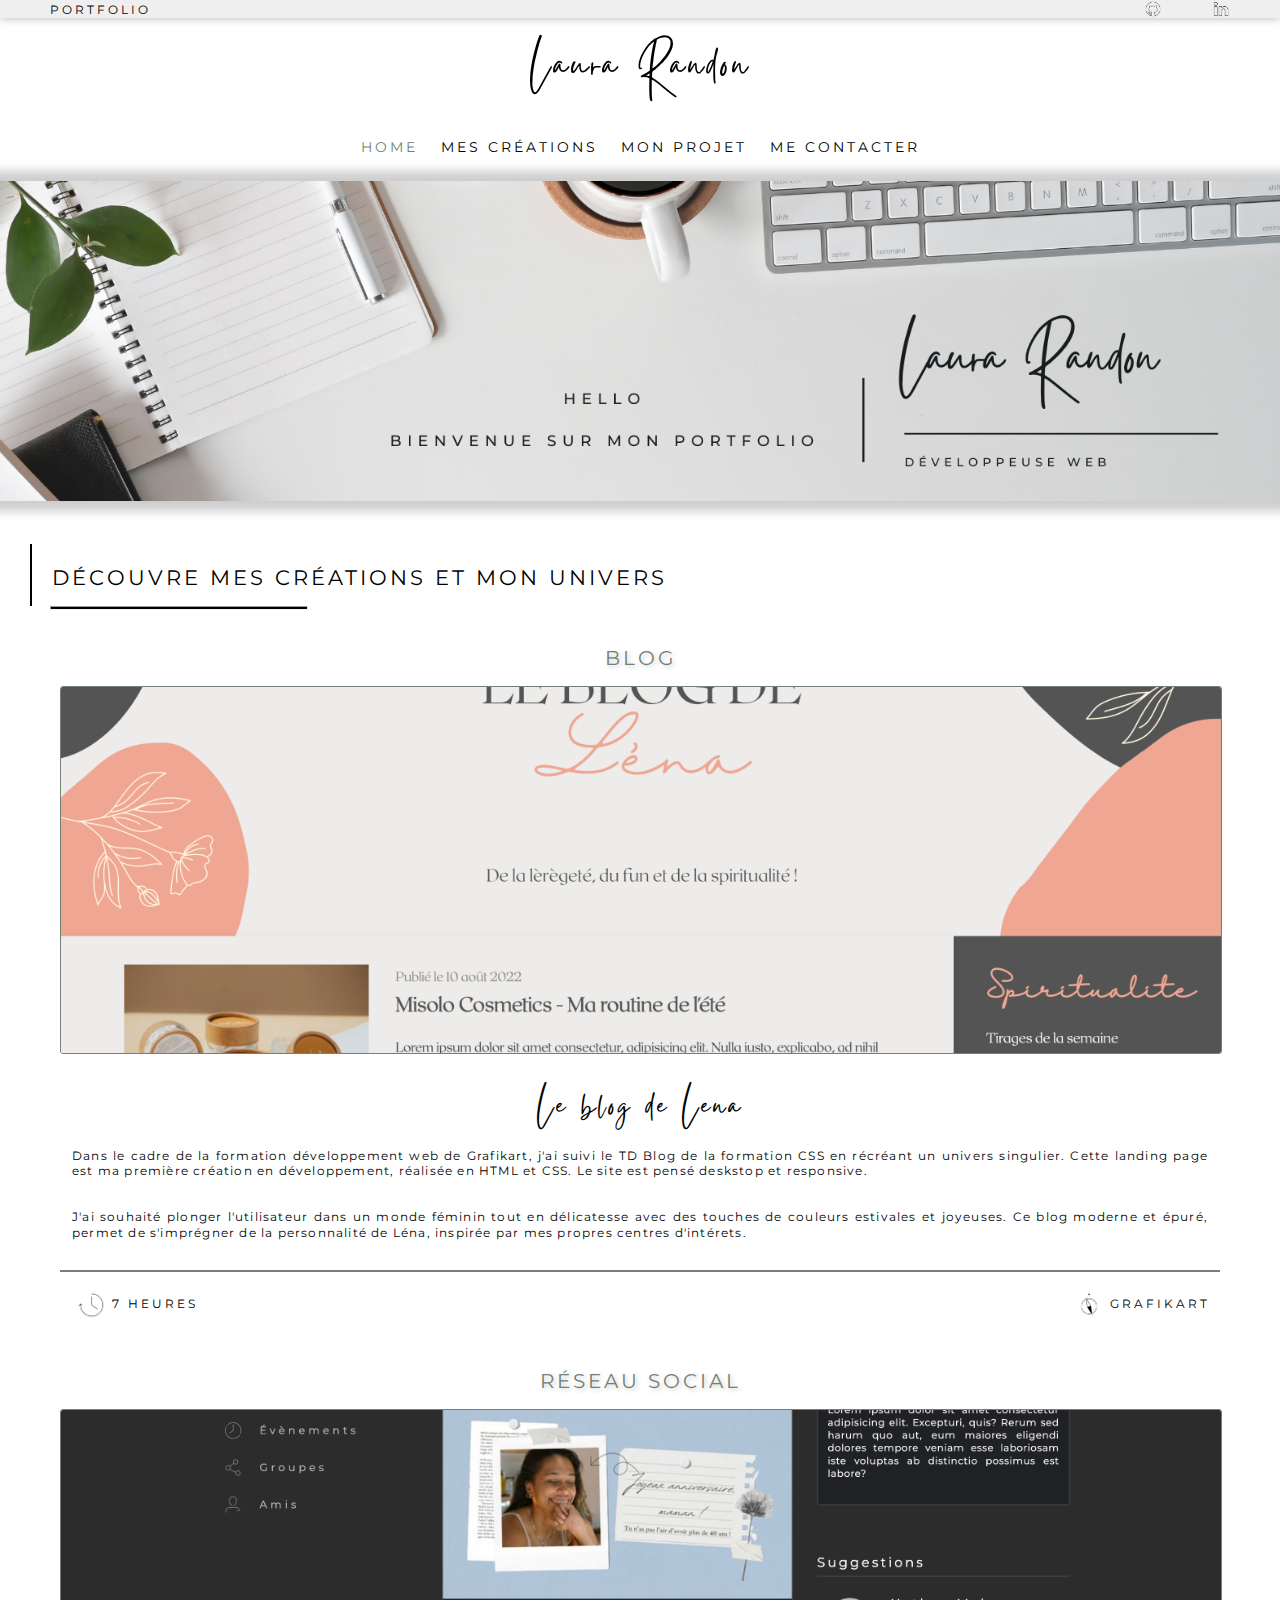
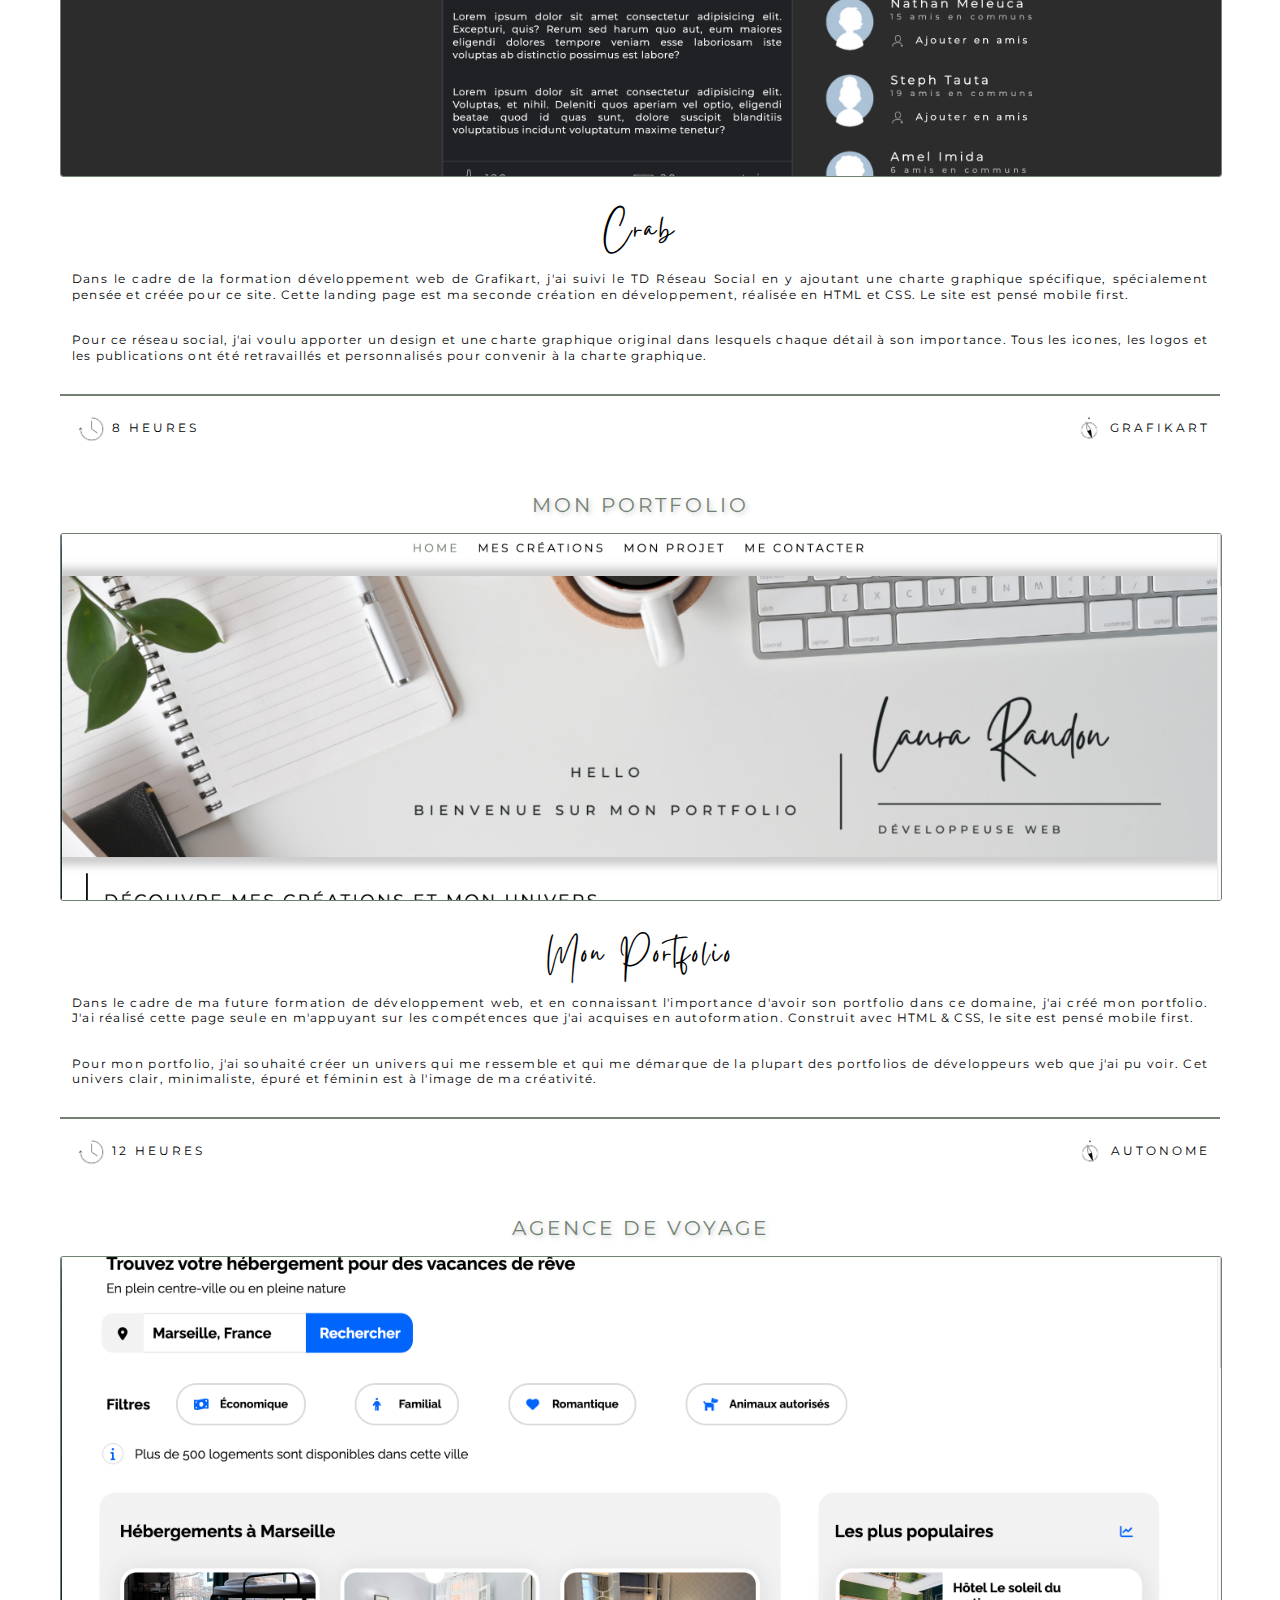
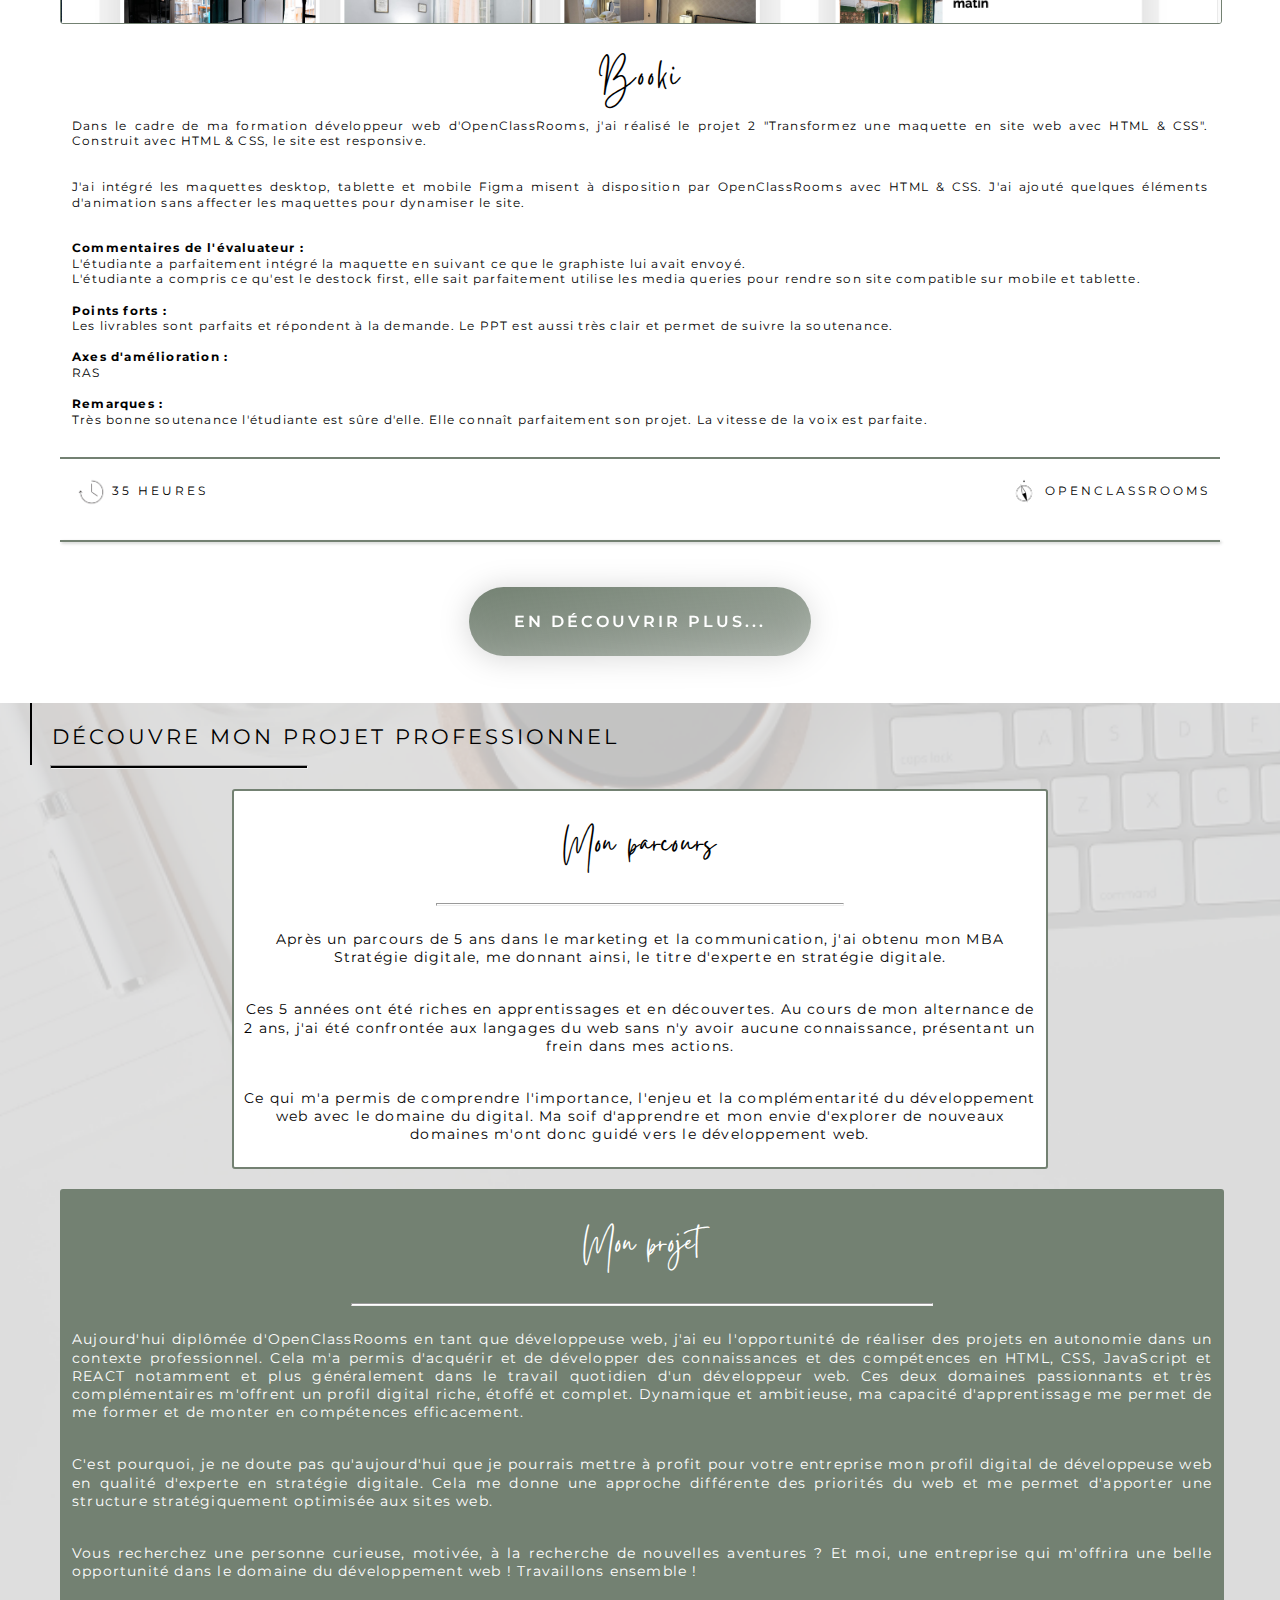
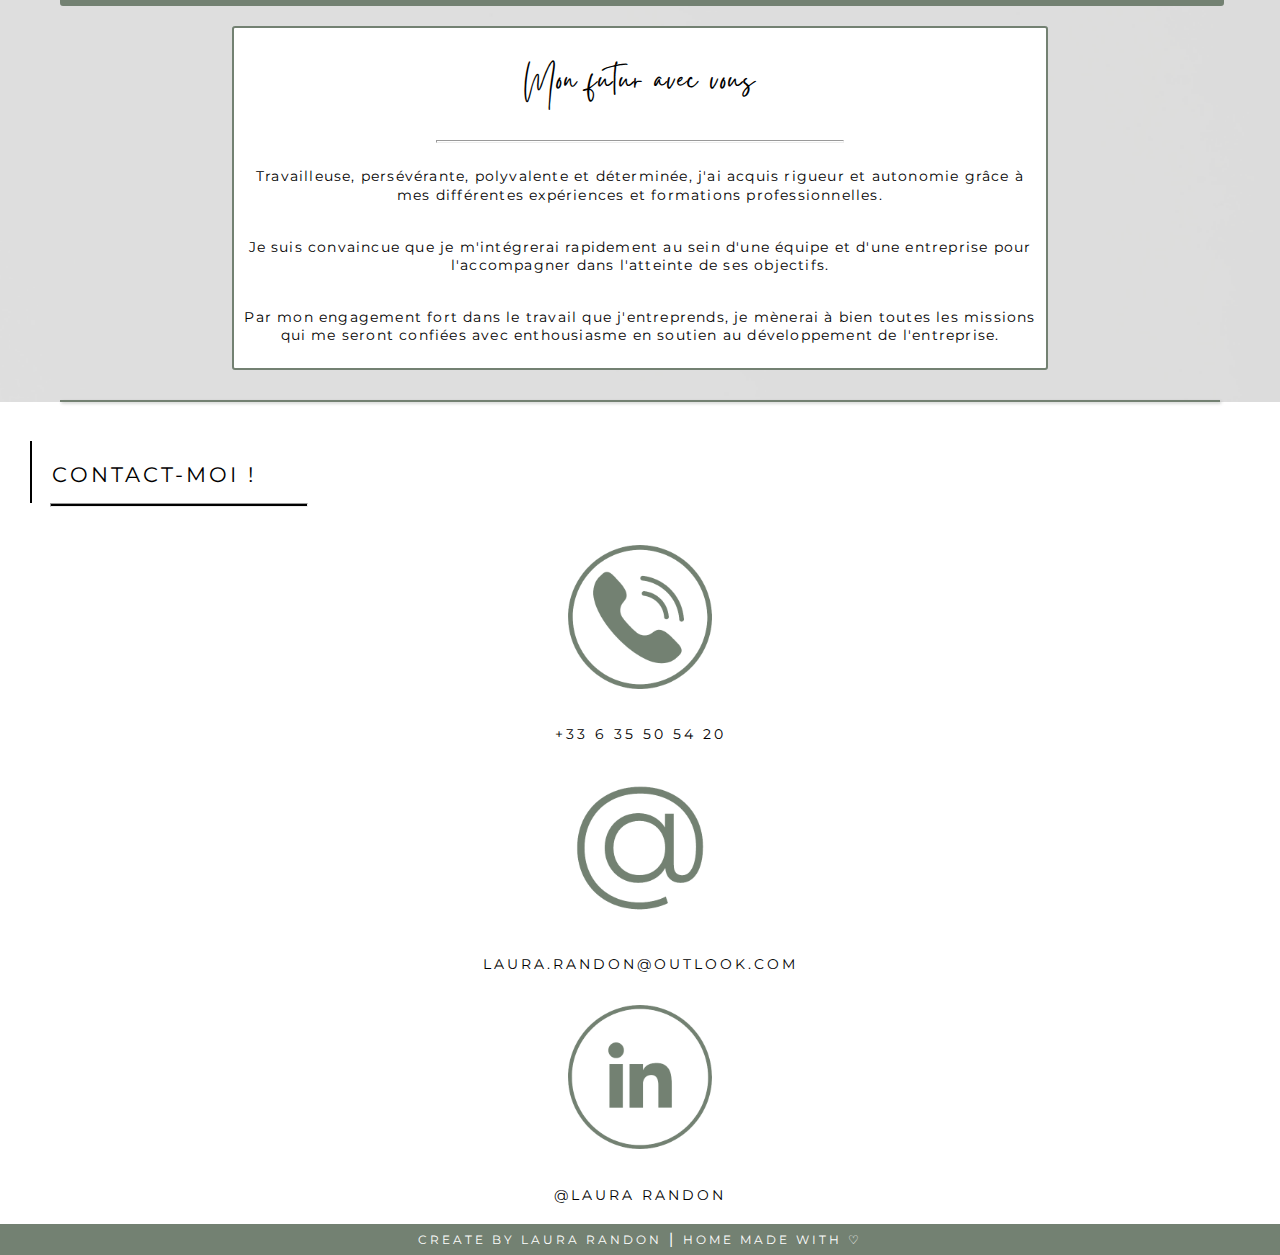
<file: index.html>
<!DOCTYPE html>
<html lang="fr">
<head>
    <meta charset="UTF-8">
    <meta http-equiv="X-UA-Compatible" content="IE=edge">
    <meta name="viewport" content="width=device-width, initial-scale=1.0">
    <title>Laura Randon - Mon portfolio</title>
    <link rel="stylesheet" href="style.css">
    <link rel="icon" href="img/favicon-portfolio-laura-randon.png">
</head>
<body>
    <div class="little-nav" id="home"> 
        <p class="text">Portfolio</p>
        <a href="https://www.linkedin.com/in/laura-randon/" target="_blank"><img src="img/logo-linkedin.png" alt="logo linkedin portfolio laura randon" width="18px" height="18px" class="rs"></a>
        <a href="https://github.com/LauraRandon?tab=repositories" target="_blank"><img src="img/logo-github.png" alt="logo github portfolio laura randon" width="18px" height="18px" class="rs"></a>
    </div>
    <header class="header">
        <a href="index.html"><h1 class="header-title">Laura Randon</h1></a>
        <nav class="header-nav">
            <a href="#home" class="active">Home</a>
            <a href="#crea">Mes créations</a>
            <a href="#projet">Mon projet</a>
            <a href="#contact">Me contacter</a>
        </nav>
    </header>
    <div class="banniere">
        <img src="img/banniere-portfolio-laura-randon.png" alt="Bannière portfolio Laura Randon">
    </div>
    <h2 id="crea">Découvre mes créations et mon univers</h2>
    <hr class="deco-h2">
    <div class="container-crea">
        <main class="crea">
            <article class="card card-1">
                <header class="card-header">
                    <div class="card-type">Blog</div>
                    <a href="https://laurarandon.github.io/leblogdelena/" target="_blank"><img src="img/le-blog-de-lena-by-laura-randon.png" alt="Le blog de Léna - landingpage d'un blog by Laura Randon" class="fullwidth"></a>
                </header>
                <div class="card-body">
                    <a href="https://laurarandon.github.io/leblogdelena/" target="_blank"><p class="card-title">Le blog de Lena</p></a>
                    <p class="card-content">
                        Dans le cadre de la formation développement web de Grafikart, j'ai suivi le TD Blog de la formation CSS en récréant un univers singulier. Cette landing page est ma première création en développement, réalisée en HTML et CSS. Le site est pensé deskstop et responsive. 
                    </p>
                    <p class="card-content">
                        J'ai souhaité plonger l'utilisateur dans un monde féminin tout en délicatesse avec des touches de couleurs estivales et joyeuses. Ce blog moderne et épuré, permet de s'imprégner de la personnalité de Léna, inspirée par mes propres centres d'intérets.  
                    </p>
                </div>
                <footer class="card-footer">
                    <p class="card-heure">7 heures</p>
                    <p class="card-guide">Grafikart</p>
                </footer>
            </article>
            <article class="card card-2">
                <header class="card-header">
                    <div class="card-type">Réseau Social</div>
                    <a href="https://laurarandon.github.io/CRAB-reseau-social/" target="_blank"><img src="img/crab-reseau-social-by-laura-randon.png" alt="Crab réseau socail - landingpage d'un blog by Laura Randon" class="fullwidth"></a>
                </header>
                <div class="card-body">
                    <a href="https://laurarandon.github.io/CRAB-reseau-social/" target="_blank"> <p class="card-title">Crab</p></a>
                    <p class="card-content">
                        Dans le cadre de la formation développement web de Grafikart, j'ai suivi le TD Réseau Social en y ajoutant une charte graphique spécifique, spécialement pensée et créée pour ce site. Cette landing page est ma seconde création en développement, réalisée en HTML et CSS. Le site est pensé mobile first.
                    </p>
                    <p class="card-content">
                        Pour ce réseau social, j'ai voulu apporter un design et une charte graphique original dans lesquels chaque détail à son importance. Tous les icones, les logos et les publications ont été retravaillés et personnalisés pour convenir à la charte graphique.
                    </p>
                </div>
                <footer class="card-footer">
                    <p class="card-heure">8 heures</p>
                    <p class="card-guide">Grafikart</p>
                </footer>
            </article>
            <article class="card card-3">
                <header class="card-header">
                    <div class="card-type">Mon Portfolio</div>
                    <a href="https://laurarandon.github.io/portfolio-laura-randon/" target="_blank"><img src="img/mon-portfolio-by-laura-randon.png" alt="Mon portfolio - by Laura Randon" class="fullwidth"></a>
                </header>
                <div class="card-body">
                    <a href="https://laurarandon.github.io/portfolio-laura-randon/" target="_blank"> <p class="card-title">Mon Portfolio</p></a>
                    <p class="card-content">
                        Dans le cadre de ma future formation de développement web, et en connaissant l'importance d'avoir son portfolio dans ce domaine, j'ai créé mon portfolio. J'ai réalisé cette page seule en m'appuyant sur les compétences que j'ai acquises en autoformation. Construit avec HTML & CSS, le site est pensé mobile first.
                    </p>
                    <p class="card-content">
                        Pour mon portfolio, j'ai souhaité créer un univers qui me ressemble et qui me démarque de la plupart des portfolios de développeurs web que j'ai pu voir. Cet univers clair, minimaliste, épuré et féminin est à l'image de ma créativité.
                    </p>
                </div>
                <footer class="card-footer">
                    <p class="card-heure">12 heures</p>
                    <p class="card-guide">Autonome</p>
                </footer>
            </article>
            <article class="card card-4">
                <header class="card-header">
                    <div class="card-type">Agence de voyage</div>
                    <a href="https://laurarandon.github.io/Booki/" target="_blank"><img src="img/booki-agence-de-voyage-by-laura-randon.png" alt="Booki - landingpage d'une agence de voyage by Laura Randon" class="fullwidth"></a>
                </header>
                <div class="card-body">
                    <a href="https://laurarandon.github.io/Booki/" target="_blank"> <p class="card-title">Booki</p></a>
                    <p class="card-content">
                        Dans le cadre de ma formation développeur web d'OpenClassRooms, j'ai réalisé le projet 2 "Transformez une maquette en site web avec
                        HTML & CSS". Construit avec HTML & CSS, le site est responsive.
                    </p>
                    <p class="card-content">
                        J'ai intégré les maquettes desktop, tablette et mobile Figma misent à disposition par OpenClassRooms avec HTML & CSS. J'ai ajouté quelques éléments d'animation sans affecter les maquettes pour dynamiser le site.
                    </p>
                    <p class="card-content">
                        <strong>Commentaires de l'évaluateur :</strong> <br>
                        L'étudiante a parfaitement intégré la maquette en suivant ce que le graphiste lui avait envoyé. <br>
                        L'étudiante a compris ce qu'est le destock first, elle sait parfaitement utilise les media queries pour rendre son site compatible sur mobile et tablette. <br>
                        <br>
                        <strong>Points forts :</strong> <br>
                        Les livrables sont parfaits et répondent à la demande. Le PPT est aussi très clair et permet de suivre la soutenance. <br>
                        <br>
                       <strong>Axes d'amélioration :</strong> <br>
                        RAS <br>
                        <br>
                        <strong>Remarques :</strong> <br>
                        Très bonne soutenance l'étudiante est sûre d'elle. Elle connaît parfaitement son projet. La vitesse de la voix est parfaite.
                    </p>
                </div>
                <footer class="card-footer">
                    <p class="card-heure">35 heures</p>
                    <p class="card-guide">OpenClassRooms</p>
                </footer>
            </article>
        </main>
    </div>
    <section class="voir-plus">
        <div class="div-cta">
            <a href="creation.html" class="cta">En découvrir plus...</a>
        </div>
    </section>
    <section class="fond-projet">
    <h2 id="projet" class="separateur">Découvre mon projet professionnel</h2>
    <hr class="deco-h2">
    <div class="container-projet">
        <main class="projet">
            <div class="projet-1">
                <p class="projet-title">Mon parcours</p>
                <hr class="projet-div"></hr>
                <p>
                    Après un parcours de 5 ans dans le marketing et la communication, j'ai obtenu mon MBA Stratégie digitale, me donnant ainsi, le titre d'experte en stratégie digitale. </p><p> Ces 5 années ont été riches en apprentissages et en découvertes. Au cours de mon alternance de 2 ans, j'ai été confrontée aux langages du web sans n'y avoir aucune connaissance, présentant un frein dans mes actions. </p> <p> Ce qui m'a permis de comprendre l'importance, l'enjeu et la complémentarité du développement web avec le domaine du digital. Ma soif d'apprendre et mon envie d'explorer de nouveaux domaines m'ont donc guidé vers le développement web. 
                </p>
            </div>
            <div class="projet-2">
                <p class="projet-title">Mon projet</p>
                <hr class="projet-div"></hr>
                <p>
                    Aujourd'hui diplômée d'OpenClassRooms en tant que développeuse web, j'ai eu l'opportunité de réaliser des projets en autonomie dans un contexte professionnel. Cela m'a permis d'acquérir et de développer des connaissances et des compétences en HTML, CSS, JavaScript et REACT notamment et plus généralement dans le travail quotidien d'un développeur web. Ces deux domaines passionnants et très complémentaires m'offrent un profil digital riche, étoffé et complet. Dynamique et ambitieuse, ma capacité d'apprentissage me permet de me former et de monter en compétences efficacement. </p> <p> C'est pourquoi, je ne doute pas qu'aujourd'hui que je pourrais mettre à profit pour votre entreprise mon profil digital de développeuse web en qualité d'experte en stratégie digitale. Cela me donne une approche différente des priorités du web et me permet d'apporter une structure stratégiquement optimisée aux sites web. </p> <p> Vous recherchez une personne curieuse, motivée, à la recherche de nouvelles aventures ? Et moi, une entreprise qui m'offrira une belle opportunité dans le domaine du développement web ! Travaillons ensemble !
                </p>
            </div>
            <div class="projet-3">
                <p class="projet-title">Mon futur avec vous</p>
                <hr class="projet-div"></hr>
                <p>
                    Travailleuse, persévérante, polyvalente et déterminée, j'ai acquis rigueur et autonomie grâce à mes différentes expériences et formations professionnelles. </p> <p> Je suis convaincue que je m'intégrerai rapidement au sein d'une équipe et d'une entreprise pour l'accompagner dans l'atteinte de ses objectifs. </p><p> Par mon engagement fort dans le travail que j'entreprends, je mènerai à bien toutes les missions qui me seront confiées avec enthousiasme en soutien au développement de l'entreprise.  
                </p>
            </div>
        </main>
    </div>
    </section>
    <h2 id="contact">Contact-moi !</h2>
    <hr class="deco-h2">
    <div class="container-contact">
        <main class="contact">
            <div class="tel">
                <a href="tel:+33635505420"><img src="img/icon-tel.png" alt="icon téléphone portfolio laura randon" width="180px" height="180px"></a>
                <p>+33 6 35 50 54 20</p>
            </div>
            <div class="mail">
                <a href="mailto:laura.randon@outlook.com"><img src="img/icon-mail.png" alt="icon mail portfolio laura randon" width="180px" height="180px"></a>
                <p>laura.randon@outlook.com</p>
            </div>
            <div class="linkedin">
                <a href="https://www.linkedin.com/in/laura-randon/" target="_blank"><img src="img/icon-linkedin.png" alt="icon linkedin portfolio laura randon" width="180px" height="180px"></a>
                <p>@Laura Randon</p>
            </div>
        </main>
    </div>
    <footer class="footer">
        Create by Laura Randon ⎮ Home made with ♡
    </footer>
</body>
</html>
</file>
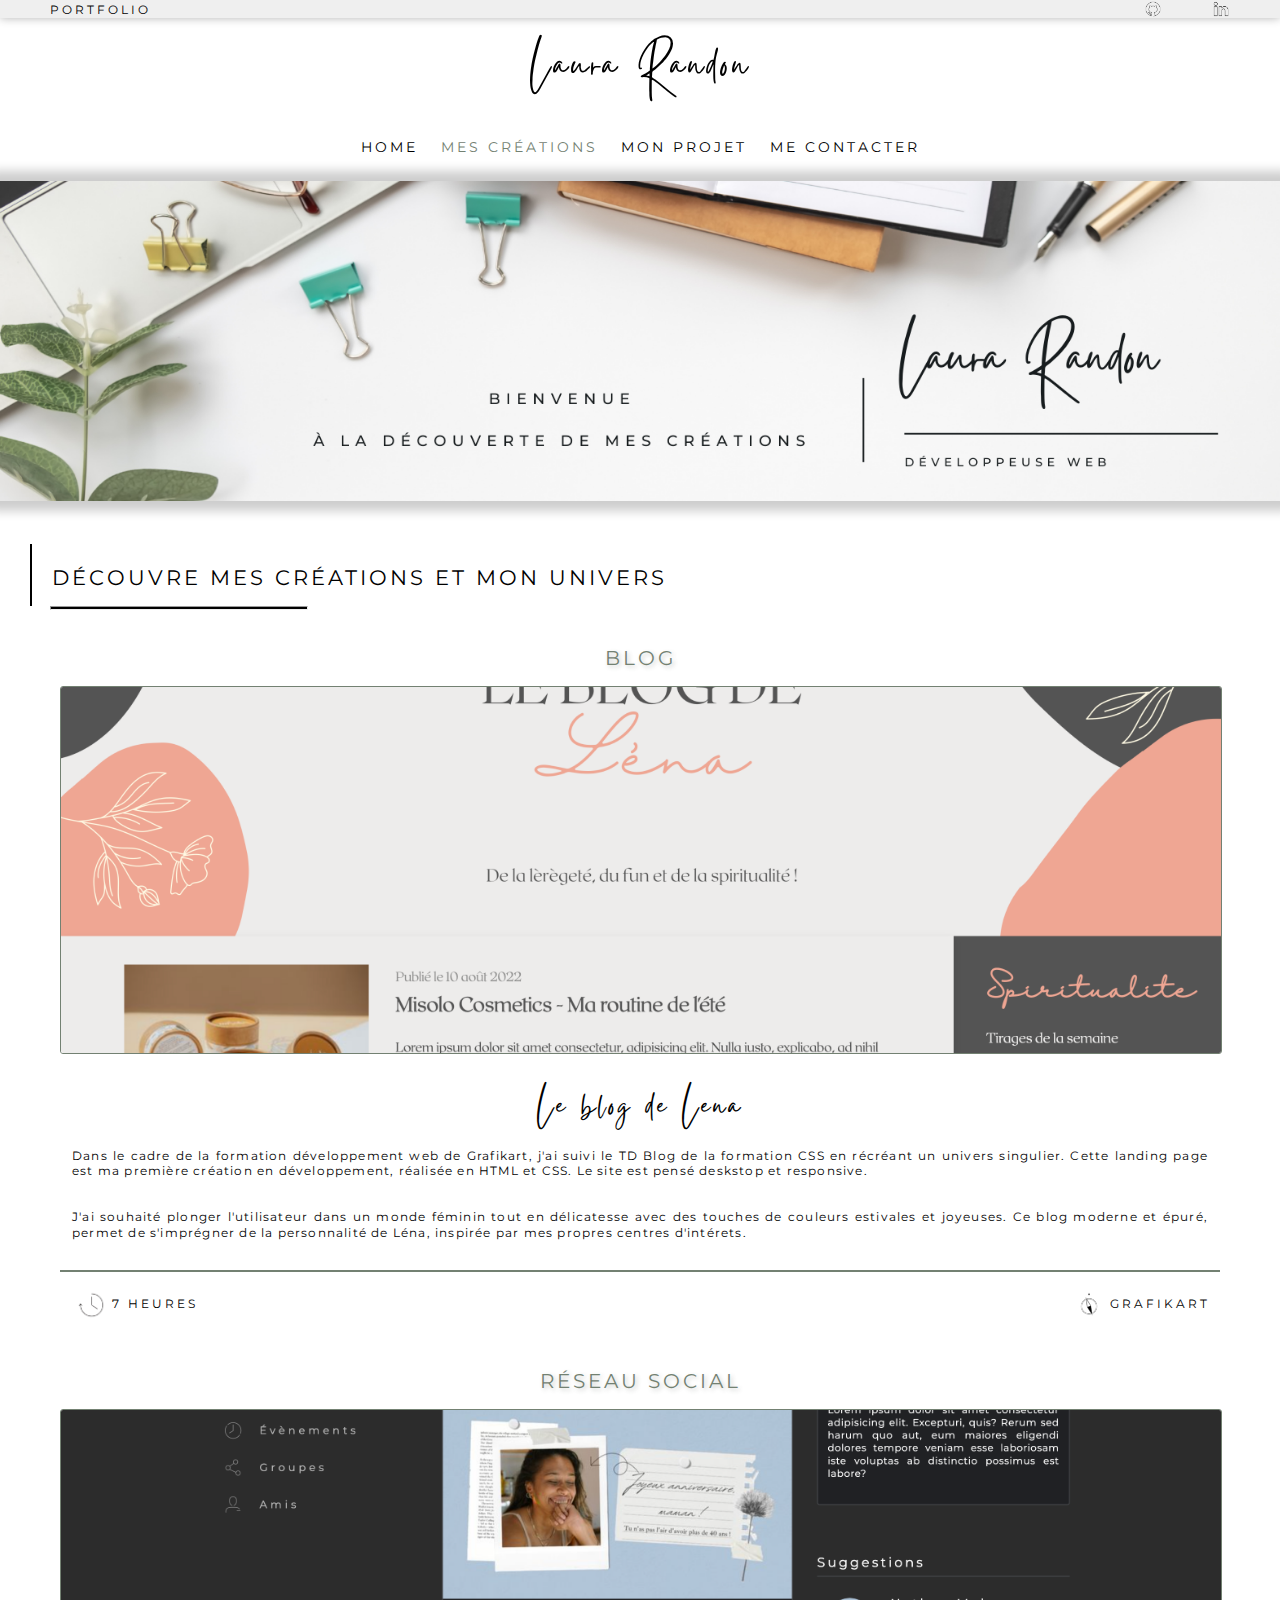
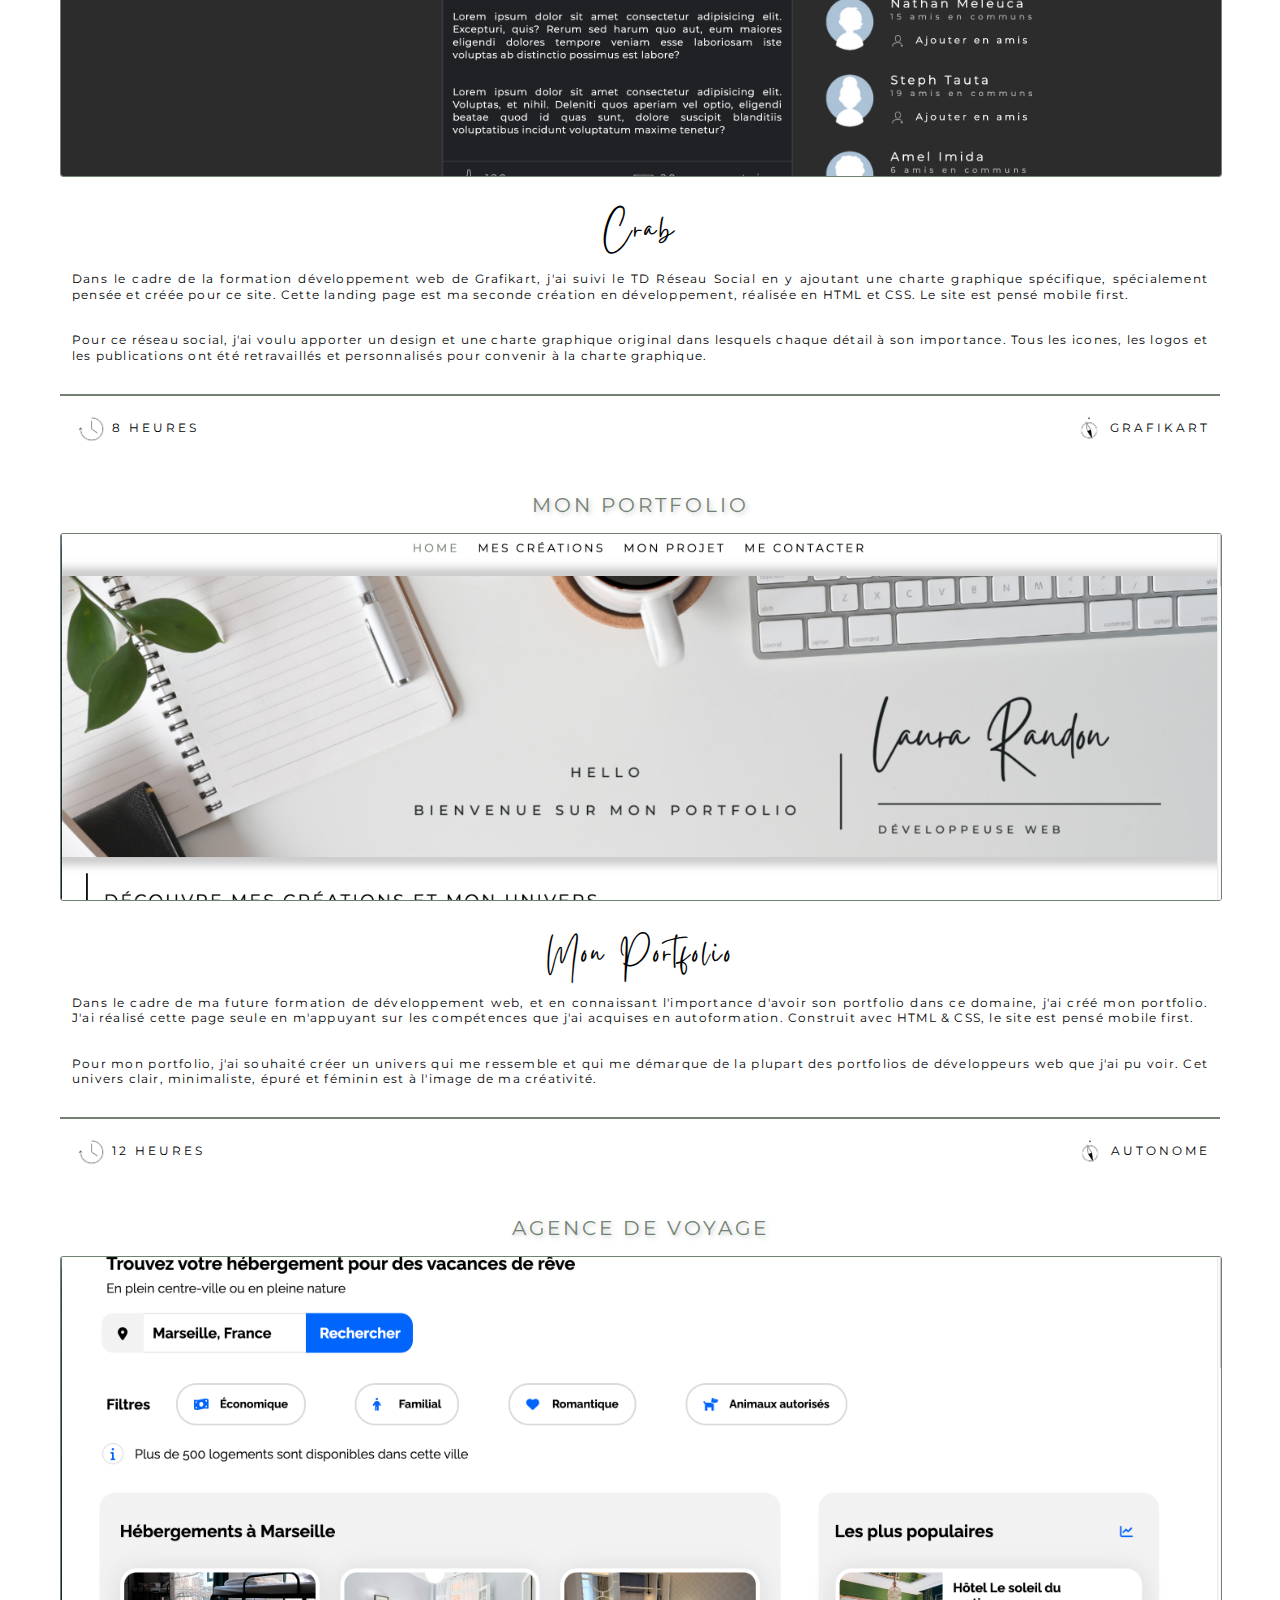
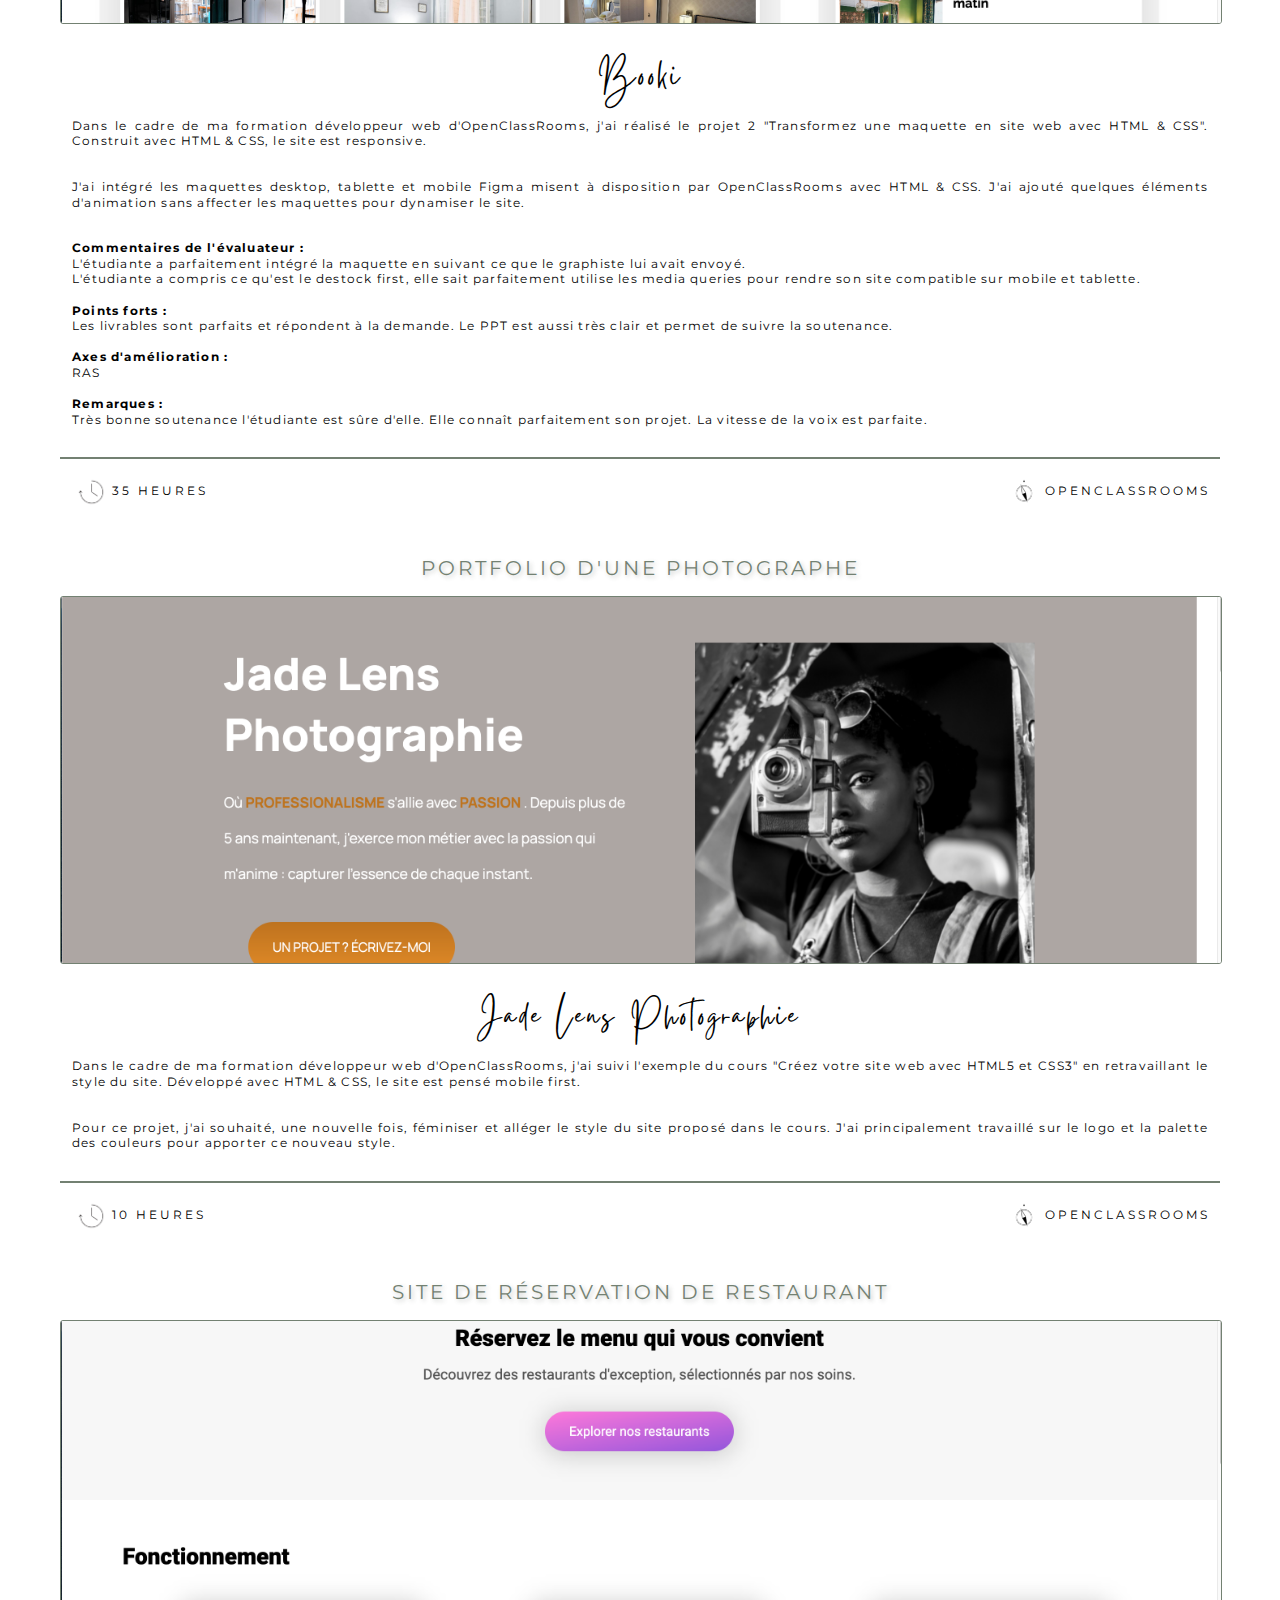
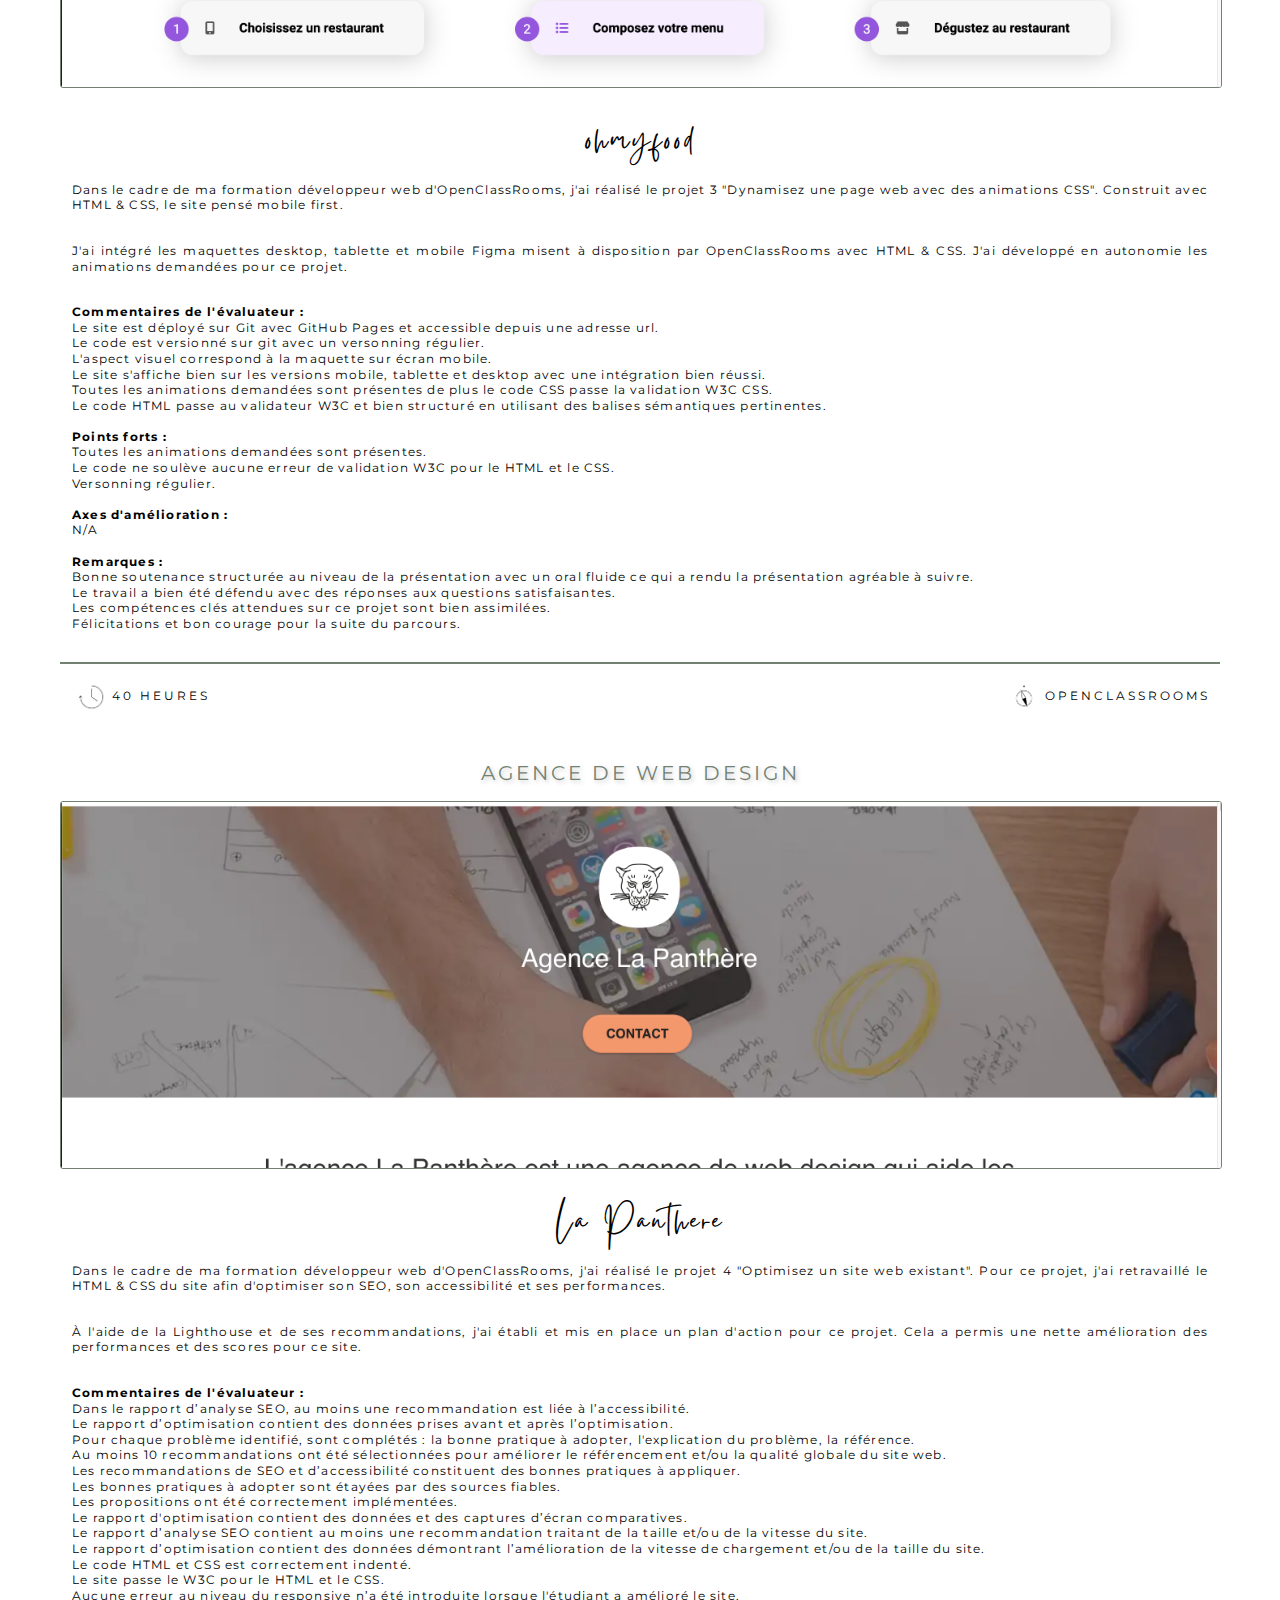
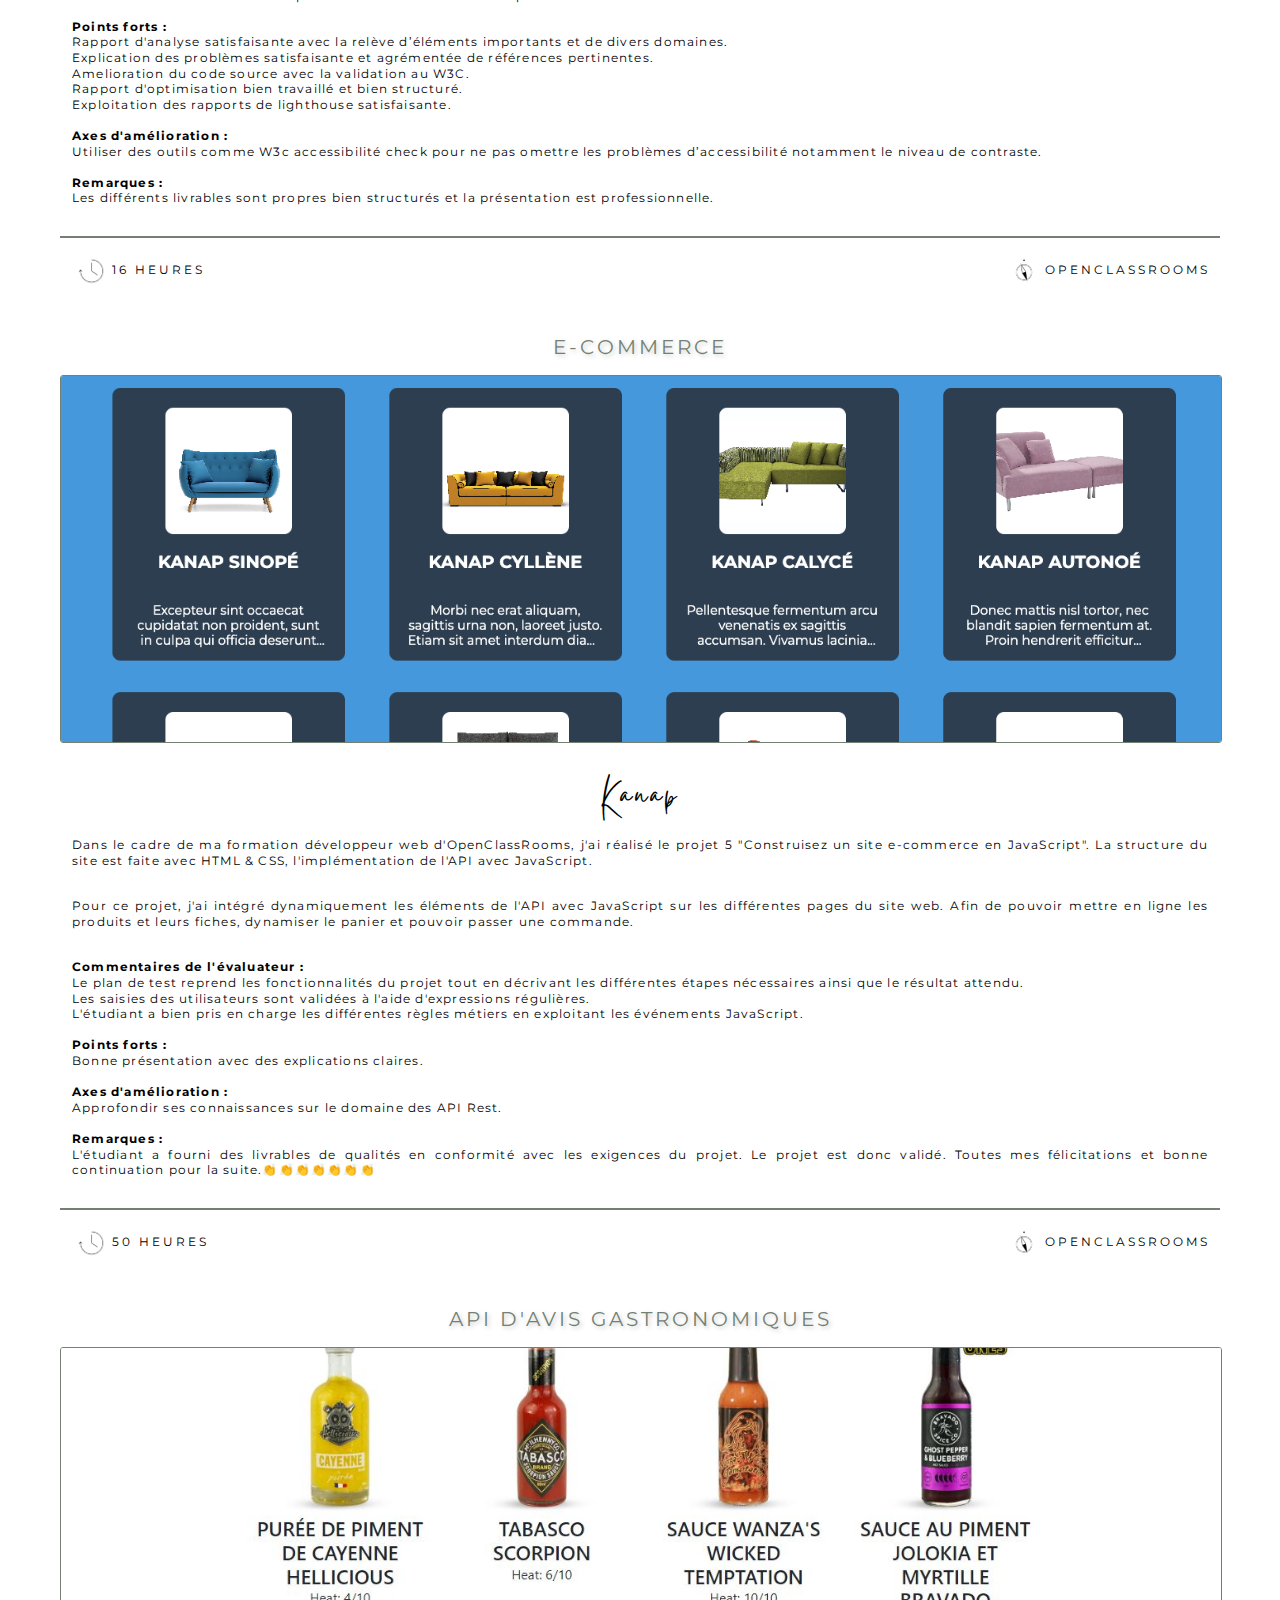
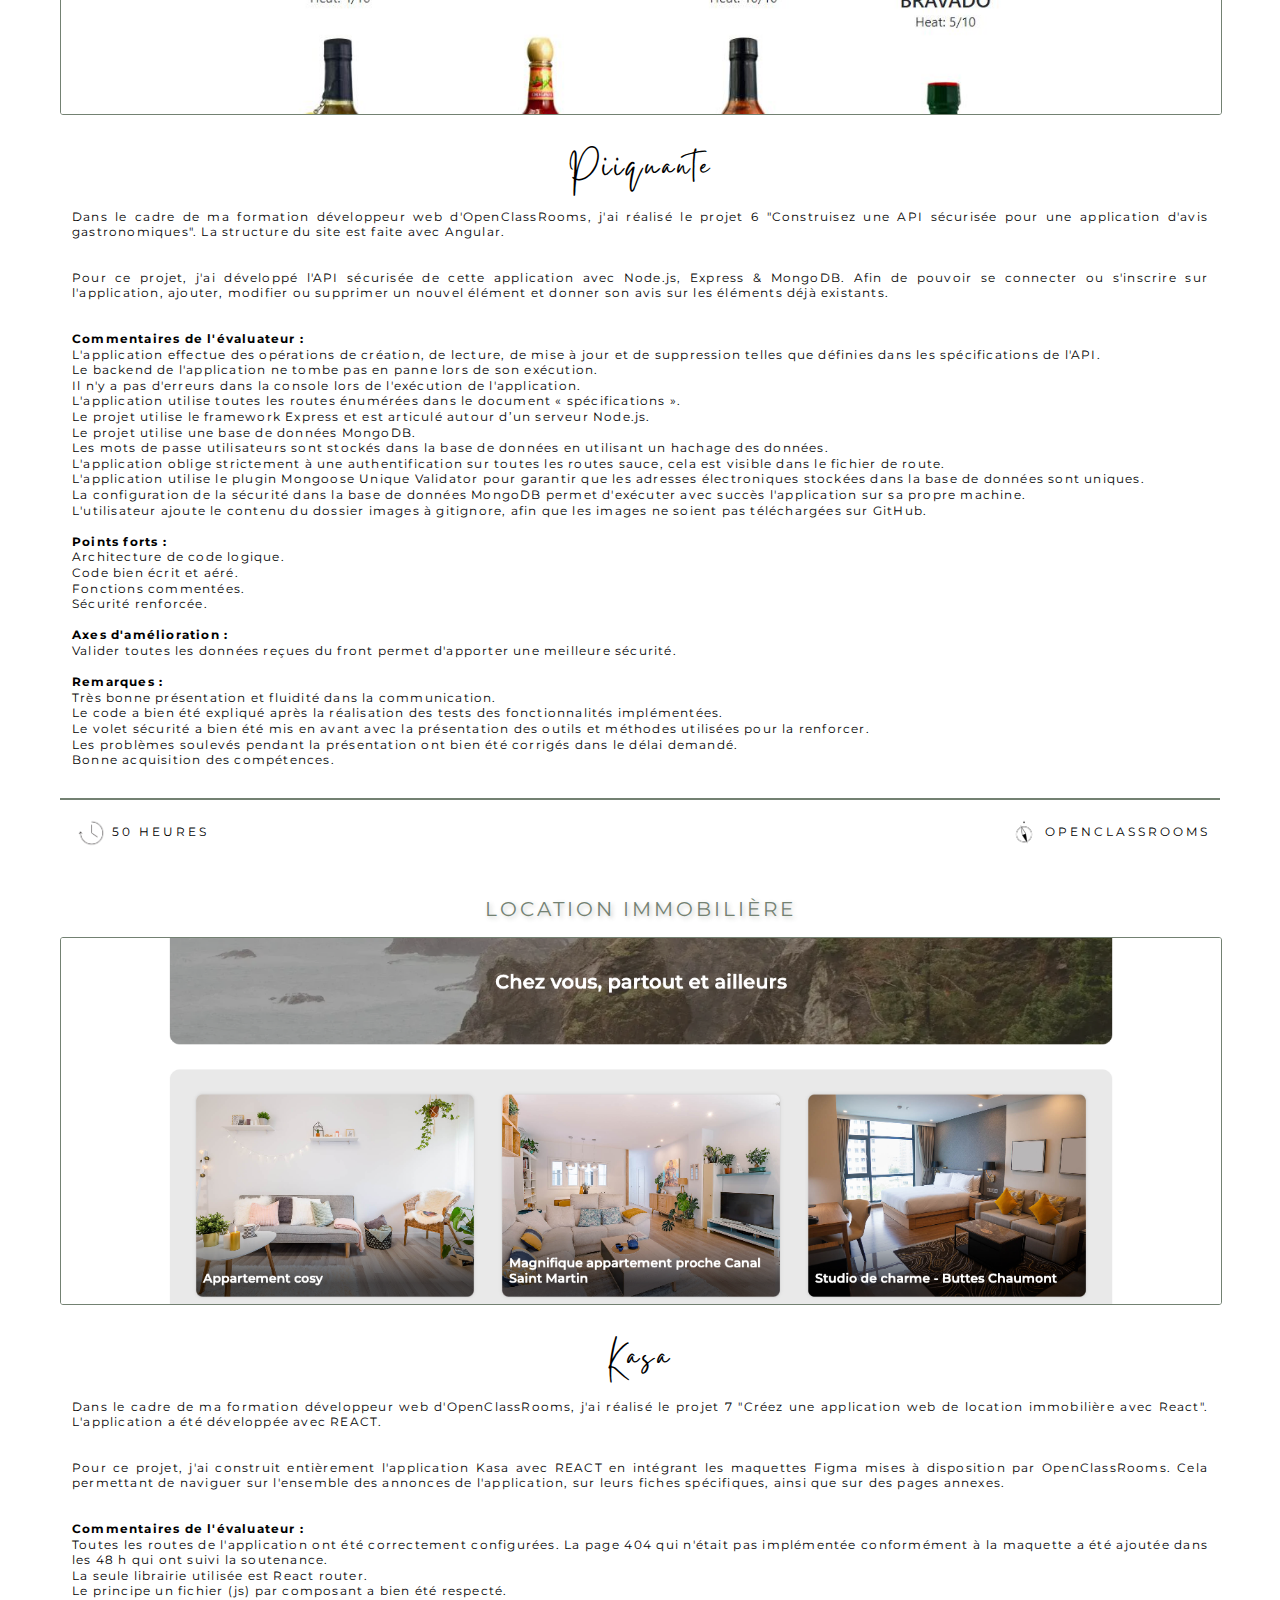
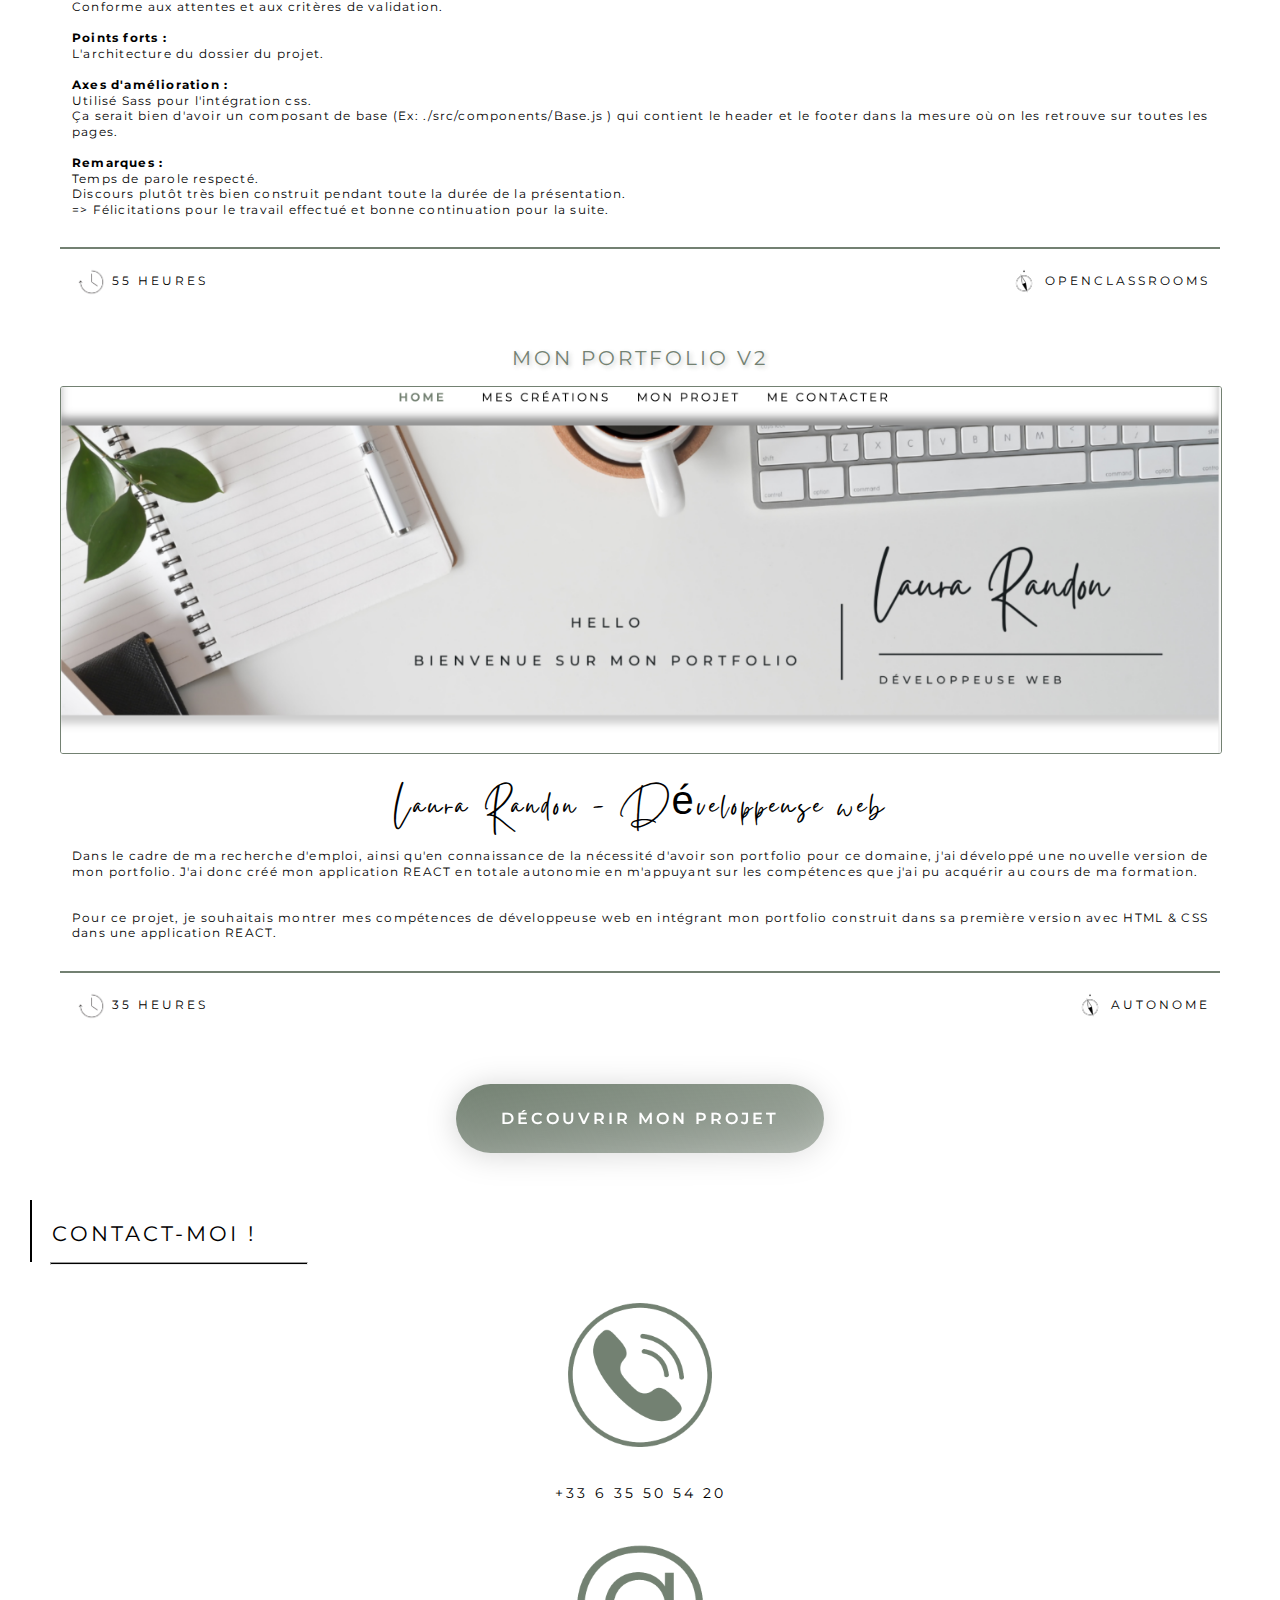
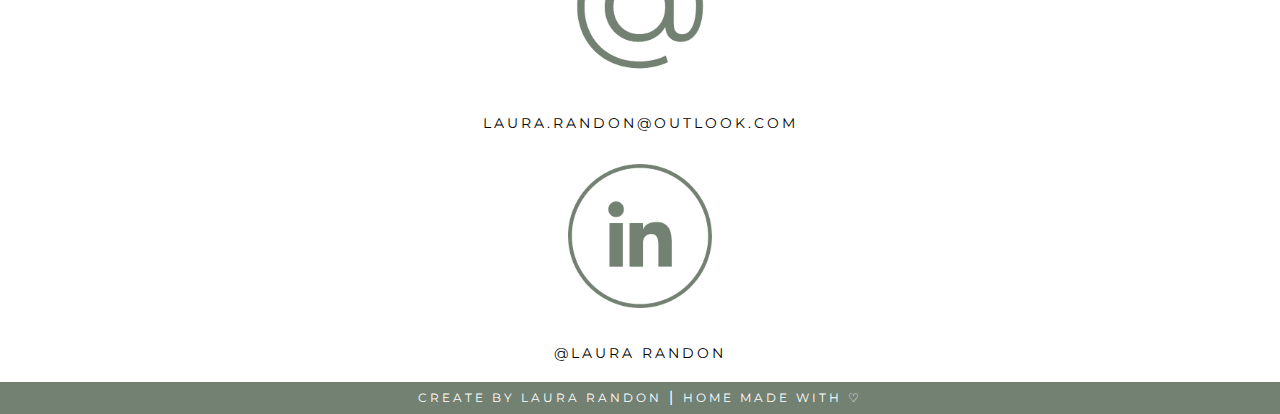
<file: creation.html>
<!DOCTYPE html>
<html lang="fr">
<head>
    <meta charset="UTF-8">
    <meta http-equiv="X-UA-Compatible" content="IE=edge">
    <meta name="viewport" content="width=device-width, initial-scale=1.0">
    <title>Mes Créations - Laura Randon</title>
    <link rel="stylesheet" href="creation.css">
    <link rel="icon" href="img/favicon-portfolio-laura-randon.png">
</head>
<body>
    <div class="little-nav" id="home"> 
        <p class="text">Portfolio</p>
        <a href="https://www.linkedin.com/in/laura-randon/" target="_blank"><img src="img/logo-linkedin.png" alt="logo linkedin portfolio laura randon" width="18px" height="18px" class="rs"></a>
        <a href="https://github.com/LauraRandon?tab=repositories" target="_blank"><img src="img/logo-github.png" alt="logo github portfolio laura randon" width="18px" height="18px" class="rs"></a>
    </div>
    <header class="header">
        <a href="index.html"><h1 class="header-title">Laura Randon</h1></a>
        <nav class="header-nav">
            <a href="index.html">Home</a>
            <a href="#crea" class="active">Mes créations</a>
            <a href="index.html#projet">Mon projet</a>
            <a href="#contact">Me contacter</a>
        </nav>
    </header>
    <div class="banniere">
        <img src="img/banniere-creation-portfolio-laura-randon.png" alt="Bannière portfolio Laura Randon">
    </div>
    <h2 id="crea">Découvre mes créations et mon univers</h2>
    <hr class="deco-h2">
    <div class="container-crea">
        <main class="crea">
            <article class="card card-1">
                <header class="card-header">
                    <div class="card-type">Blog</div>
                    <a href="https://laurarandon.github.io/leblogdelena/" target="_blank"><img src="img/le-blog-de-lena-by-laura-randon.png" alt="Le blog de Léna - landingpage d'un blog by Laura Randon" class="fullwidth"></a>
                </header>
                <div class="card-body">
                    <a href="https://laurarandon.github.io/leblogdelena/" target="_blank"><p class="card-title">Le blog de Lena</p></a>
                    <p class="card-content">
                        Dans le cadre de la formation développement web de Grafikart, j'ai suivi le TD Blog de la formation CSS en récréant un univers singulier. Cette landing page est ma première création en développement, réalisée en HTML et CSS. Le site est pensé deskstop et responsive. 
                    </p>
                    <p class="card-content">
                        J'ai souhaité plonger l'utilisateur dans un monde féminin tout en délicatesse avec des touches de couleurs estivales et joyeuses. Ce blog moderne et épuré, permet de s'imprégner de la personnalité de Léna, inspirée par mes propres centres d'intérets.  
                    </p>
                </div>
                <footer class="card-footer">
                    <p class="card-heure">7 heures</p>
                    <p class="card-guide">Grafikart</p>
                </footer>
            </article>
            <article class="card card-2">
                <header class="card-header">
                    <div class="card-type">Réseau Social</div>
                    <a href="https://laurarandon.github.io/CRAB-reseau-social/" target="_blank"><img src="img/crab-reseau-social-by-laura-randon.png" alt="Crab réseau socail - landingpage d'un blog by Laura Randon" class="fullwidth"></a>
                </header>
                <div class="card-body">
                    <a href="https://laurarandon.github.io/CRAB-reseau-social/" target="_blank"> <p class="card-title">Crab</p></a>
                    <p class="card-content">
                        Dans le cadre de la formation développement web de Grafikart, j'ai suivi le TD Réseau Social en y ajoutant une charte graphique spécifique, spécialement pensée et créée pour ce site. Cette landing page est ma seconde création en développement, réalisée en HTML et CSS. Le site est pensé mobile first.
                    </p>
                    <p class="card-content">
                        Pour ce réseau social, j'ai voulu apporter un design et une charte graphique original dans lesquels chaque détail à son importance. Tous les icones, les logos et les publications ont été retravaillés et personnalisés pour convenir à la charte graphique.
                    </p>
                </div>
                <footer class="card-footer">
                    <p class="card-heure">8 heures</p>
                    <p class="card-guide">Grafikart</p>
                </footer>
            </article>
            <article class="card card-3">
                <header class="card-header">
                    <div class="card-type">Mon Portfolio</div>
                    <a href="https://laurarandon.github.io/portfolio-laura-randon/" target="_blank"><img src="img/mon-portfolio-by-laura-randon.png" alt="Mon portfolio - by Laura Randon" class="fullwidth"></a>
                </header>
                <div class="card-body">
                    <a href="https://laurarandon.github.io/portfolio-laura-randon/" target="_blank"> <p class="card-title">Mon Portfolio</p></a>
                    <p class="card-content">
                        Dans le cadre de ma future formation de développement web, et en connaissant l'importance d'avoir son portfolio dans ce domaine, j'ai créé mon portfolio. J'ai réalisé cette page seule en m'appuyant sur les compétences que j'ai acquises en autoformation. Construit avec HTML & CSS, le site est pensé mobile first.
                    </p>
                    <p class="card-content">
                        Pour mon portfolio, j'ai souhaité créer un univers qui me ressemble et qui me démarque de la plupart des portfolios de développeurs web que j'ai pu voir. Cet univers clair, minimaliste, épuré et féminin est à l'image de ma créativité.
                    </p>
                </div>
                <footer class="card-footer">
                    <p class="card-heure">12 heures</p>
                    <p class="card-guide">Autonome</p>
                </footer>
            </article>
            <article class="card card-4">
                <header class="card-header">
                    <div class="card-type">Agence de voyage</div>
                    <a href="https://laurarandon.github.io/Booki/" target="_blank"><img src="img/booki-agence-de-voyage-by-laura-randon.png" alt="Booki - landingpage d'une agence de voyage by Laura Randon" class="fullwidth"></a>
                </header>
                <div class="card-body">
                    <a href="https://laurarandon.github.io/Booki/" target="_blank"> <p class="card-title">Booki</p></a>
                    <p class="card-content">
                        Dans le cadre de ma formation développeur web d'OpenClassRooms, j'ai réalisé le projet 2 "Transformez une maquette en site web avec
                        HTML & CSS". Construit avec HTML & CSS, le site est responsive.
                    </p>
                    <p class="card-content">
                        J'ai intégré les maquettes desktop, tablette et mobile Figma misent à disposition par OpenClassRooms avec HTML & CSS. J'ai ajouté quelques éléments d'animation sans affecter les maquettes pour dynamiser le site.
                    </p>
                    <p class="card-content">
                        <strong>Commentaires de l'évaluateur :</strong> <br>
                        L'étudiante a parfaitement intégré la maquette en suivant ce que le graphiste lui avait envoyé. <br>
                        L'étudiante a compris ce qu'est le destock first, elle sait parfaitement utilise les media queries pour rendre son site compatible sur mobile et tablette. <br>
                        <br>
                        <strong>Points forts :</strong> <br>
                        Les livrables sont parfaits et répondent à la demande. Le PPT est aussi très clair et permet de suivre la soutenance. <br>
                        <br>
                       <strong>Axes d'amélioration :</strong> <br>
                        RAS <br>
                        <br>
                        <strong>Remarques :</strong> <br>
                        Très bonne soutenance l'étudiante est sûre d'elle. Elle connaît parfaitement son projet. La vitesse de la voix est parfaite.
                    </p>
                </div>
                <footer class="card-footer">
                    <p class="card-heure">35 heures</p>
                    <p class="card-guide">OpenClassRooms</p>
                </footer>
            </article>
            <article class="card card-5">
                <header class="card-header">
                    <div class="card-type">Portfolio d'une photographe</div>
                    <a href="https://laurarandon.github.io/Jade-Lens-Photographe/" target="_blank"><img src="img/portfolio-dune-photographe-by-laura-randon.png" alt="Jade Lens - site web d'un portfolio d'une photographe by Laura Randon" class="fullwidth"></a>
                </header>
                <div class="card-body">
                    <a href="https://laurarandon.github.io/Jade-Lens-Photographe/" target="_blank"> <p class="card-title">Jade Lens Photographie</p></a>
                    <p class="card-content">
                        Dans le cadre de ma formation développeur web d'OpenClassRooms, j'ai suivi l'exemple du cours "Créez votre site web avec HTML5 et CSS3" en retravaillant le style du site. Développé avec HTML & CSS, le site est pensé mobile first.
                    </p>
                    <p class="card-content">
                        Pour ce projet, j'ai souhaité, une nouvelle fois, féminiser et alléger le style du site proposé dans le cours. J'ai principalement travaillé sur le logo et la palette des couleurs pour apporter ce nouveau style.
                    </p>
                </div>
                <footer class="card-footer">
                    <p class="card-heure">10 heures</p>
                    <p class="card-guide">OpenClassRooms</p>
                </footer>
            </article>
            <article class="card card-6">
                <header class="card-header">
                    <div class="card-type">Site de réservation de restaurant</div>
                    <a href="https://laurarandon.github.io/ohmyfood/" target="_blank"><img src="img/ohmyfood-restaurant-by-laura-randon.png" alt="Ohmyfood - site web d'un site de réservation de restaurant by Laura Randon" class="fullwidth"></a>
                </header>
                <div class="card-body">
                    <a href="https://laurarandon.github.io/ohmyfood/" target="_blank"> <p class="card-title">ohmyfood</p></a>
                    <p class="card-content">
                        Dans le cadre de ma formation développeur web d'OpenClassRooms, j'ai réalisé le projet 3 "Dynamisez une page web avec des animations CSS". Construit avec HTML & CSS, le site pensé mobile first.
                    </p>
                    <p class="card-content">
                        J'ai intégré les maquettes desktop, tablette et mobile Figma misent à disposition par OpenClassRooms avec HTML & CSS. J'ai développé en autonomie les animations demandées pour ce projet.
                    </p>
                    <p class="card-content">
                        <strong>Commentaires de l'évaluateur :</strong> <br>
                        Le site est déployé sur Git avec GitHub Pages et accessible depuis une adresse url. <br>
                        Le code est versionné sur git avec un versonning régulier. <br>
                        L'aspect visuel correspond à la maquette sur écran mobile. <br>
                        Le site s'affiche bien sur les versions mobile, tablette et desktop avec une intégration bien réussi. <br>
                        Toutes les animations demandées sont présentes de plus le code CSS passe la validation W3C CSS. <br>
                        Le code HTML passe au validateur W3C et bien structuré en utilisant des balises sémantiques pertinentes. <br>
                        <br>
                        <strong>Points forts :</strong> <br>
                        Toutes les animations demandées sont présentes. <br>
                        Le code ne soulève aucune erreur de validation W3C pour le HTML et le CSS. <br>
                        Versonning régulier. <br>
                        <br>
                        <strong>Axes d'amélioration :</strong> <br>
                        N/A <br>
                        <br>
                        <strong>Remarques :</strong> <br>
                        Bonne soutenance structurée au niveau de la présentation avec un oral fluide ce qui a rendu la présentation agréable à suivre. <br>
                        Le travail a bien été défendu avec des réponses aux questions satisfaisantes. <br>
                        Les compétences clés attendues sur ce projet sont bien assimilées. <br>
                        Félicitations et bon courage pour la suite du parcours. 
                    </p>
                </div>
                <footer class="card-footer">
                    <p class="card-heure">40 heures</p>
                    <p class="card-guide">OpenClassRooms</p>
                </footer>
            </article>
            <article class="card card-7">
                <header class="card-header">
                    <div class="card-type">Agence de web design</div>
                    <a href="https://laurarandon.github.io/la-panthere/" target="_blank"><img src="img/la-panthere-agence-web-design-by-laura-randon.png" alt="La Panthère - site web d'une agence de web design by Laura Randon" class="fullwidth"></a>
                </header>
                <div class="card-body">
                    <a href="https://laurarandon.github.io/la-panthere/" target="_blank"> <p class="card-title">La Panthere</p></a>
                    <p class="card-content">
                        Dans le cadre de ma formation développeur web d'OpenClassRooms, j'ai réalisé le projet 4 "Optimisez un site web existant". Pour ce projet, j'ai retravaillé le HTML & CSS du site afin d'optimiser son SEO, son accessibilité et ses performances.
                    </p>
                    <p class="card-content">
                        À l'aide de la Lighthouse et de ses recommandations, j'ai établi et mis en place un plan d'action pour ce projet. Cela a permis une nette amélioration des performances et des scores pour ce site.
                    </p>
                    <p class="card-content">
                        <strong>Commentaires de l'évaluateur :</strong> <br>
                        Dans le rapport d’analyse SEO, au moins une recommandation est liée à l’accessibilité. <br>
                        Le rapport d’optimisation contient des données prises avant et après l’optimisation. <br>
                        Pour chaque problème identifié, sont complétés : la bonne pratique à adopter, l'explication du problème, la référence. <br>
                        Au moins 10 recommandations ont été sélectionnées pour améliorer le référencement et/ou la qualité globale du site web. <br>
                        Les recommandations de SEO et d’accessibilité constituent des bonnes pratiques à appliquer. <br>
                        Les bonnes pratiques à adopter sont étayées par des sources fiables. <br>
                        Les propositions ont été correctement implémentées. <br>
                        Le rapport d'optimisation contient des données et des captures d’écran comparatives. <br>
                        Le rapport d’analyse SEO contient au moins une recommandation traitant de la taille et/ou de la vitesse du site. <br>
                        Le rapport d’optimisation contient des données démontrant l’amélioration de la vitesse de chargement et/ou de la taille du site. <br>
                        Le code HTML et CSS est correctement indenté. <br>
                        Le site passe le W3C pour le HTML et le CSS. <br>
                        Aucune erreur au niveau du responsive n’a été introduite lorsque l'étudiant a amélioré le site. <br>
                        <br>
                        <strong>Points forts :</strong> <br>
                        Rapport d'analyse satisfaisante avec la relève d’éléments importants et de divers domaines. <br>
                        Explication des problèmes satisfaisante  et agrémentée de références pertinentes. <br>
                        Amelioration du code source avec la validation au W3C. <br>
                        Rapport d'optimisation bien travaillé et bien structuré. <br>
                        Exploitation des rapports de lighthouse satisfaisante. <br>
                        <br>
                        <strong>Axes d'amélioration :</strong> <br>
                        Utiliser des outils comme W3c accessibilité check pour ne pas omettre les problèmes d’accessibilité notamment le niveau de contraste. <br>
                        <br>
                        <strong>Remarques :</strong> <br>
                        Les différents livrables sont propres bien structurés et la présentation est professionnelle.
                    </p>
                </div>
                <footer class="card-footer">
                    <p class="card-heure">16 heures</p>
                    <p class="card-guide">OpenClassRooms</p>
                </footer>
            </article>
            <article class="card card-8">
                <header class="card-header">
                    <div class="card-type">E-commerce</div>
                    <a href="https://github.com/LauraRandon/kanap" target="_blank"><img src="img/kanap-e-commerce-by-laura-randon.png" alt="Kanap - site e-commerce by Laura Randon" class="fullwidth"></a>
                </header>
                <div class="card-body">
                    <a href="https://github.com/LauraRandon/kanap" target="_blank"> <p class="card-title">Kanap</p></a>
                    <p class="card-content">
                        Dans le cadre de ma formation développeur web d'OpenClassRooms, j'ai réalisé le projet 5 "Construisez un site e-commerce en JavaScript". La structure du site est faite avec HTML & CSS, l'implémentation de l'API avec JavaScript.
                    </p>
                    <p class="card-content">
                        Pour ce projet, j'ai intégré dynamiquement les éléments de l'API avec JavaScript sur les différentes pages du site web. Afin de pouvoir mettre en ligne les produits et leurs fiches, dynamiser le panier et pouvoir passer une commande.
                    </p>
                    <p class="card-content">
                        <strong>Commentaires de l'évaluateur :</strong> <br>
                        Le plan de test reprend les fonctionnalités du projet tout en décrivant les différentes étapes nécessaires ainsi que le résultat attendu. <br>
                        Les saisies des utilisateurs sont validées à l'aide d'expressions régulières. <br>
                        L'étudiant a bien pris en charge les différentes règles métiers en exploitant les événements JavaScript. <br>
                        <br>
                        <strong>Points forts :</strong> <br>
                        Bonne présentation avec des explications claires. <br>
                        <br>
                        <strong>Axes d'amélioration :</strong> <br>
                        Approfondir ses connaissances sur le domaine des API Rest. <br>
                        <br>
                        <strong>Remarques :</strong> <br>
                        L'étudiant a fourni des livrables de qualités en conformité avec les exigences du projet. Le projet est donc validé. Toutes mes félicitations et bonne continuation pour la suite.👏👏👏👏👏👏👏
                    </p>
                </div>
                <footer class="card-footer">
                    <p class="card-heure">50 heures</p>
                    <p class="card-guide">OpenClassRooms</p>
                </footer>
            </article>
            <article class="card card-9">
                <header class="card-header">
                    <div class="card-type">API d'avis gastronomiques</div>
                    <a href="https://github.com/LauraRandon/piiquante" target="_blank"><img src="img/piiquante-avis-gastronomiques-by-laura-randon.jpg" alt="Piiquante - application d'avis gastronomiques by Laura Randon" class="fullwidth"></a>
                </header>
                <div class="card-body">
                    <a href="https://github.com/LauraRandon/piiquante" target="_blank"> <p class="card-title">Piiquante</p></a>
                    <p class="card-content">
                        Dans le cadre de ma formation développeur web d'OpenClassRooms, j'ai réalisé le projet 6 "Construisez une API sécurisée pour une application d'avis gastronomiques". La structure du site est faite avec Angular.
                    </p>
                    <p class="card-content">
                        Pour ce projet, j'ai développé l'API sécurisée de cette application avec Node.js, Express & MongoDB. Afin de pouvoir se connecter ou s'inscrire sur l'application, ajouter, modifier ou supprimer un nouvel élément et donner son avis sur les éléments déjà existants.
                    </p>
                    <p class="card-content">
                        <strong>Commentaires de l'évaluateur :</strong> <br>
                        L'application effectue des opérations de création, de lecture, de mise à jour et de suppression telles que définies dans les spécifications de l'API. <br>
                        Le backend de l'application ne tombe pas en panne lors de son exécution. <br>
                        Il n'y a pas d'erreurs dans la console lors de l'exécution de l'application. <br>
                        L'application utilise toutes les routes énumérées dans le document « spécifications ». <br>
                        Le projet utilise le framework Express et est articulé autour d’un serveur Node.js. <br>
                        Le projet utilise une base de données MongoDB. <br>
                        Les mots de passe utilisateurs sont stockés dans la base de données en utilisant un hachage des données. <br>
                        L'application oblige strictement à une authentification sur toutes les routes sauce, cela est visible dans le fichier de route. <br>
                        L'application utilise le plugin Mongoose Unique Validator  pour garantir que les adresses électroniques stockées dans la base de données sont uniques. <br>
                        La configuration de la sécurité dans la base de données MongoDB permet  d'exécuter avec succès l'application sur sa propre machine. <br>
                        L'utilisateur ajoute le contenu du dossier images à gitignore, afin que les images ne soient pas téléchargées sur GitHub. <br>
                        <br>
                        <strong>Points forts :</strong> <br>
                        Architecture de code logique. <br>
                        Code bien écrit et aéré. <br>
                        Fonctions commentées. <br>
                        Sécurité renforcée. <br>
                        <br>
                        <strong>Axes d'amélioration :</strong> <br>
                        Valider toutes les données reçues du front permet d'apporter une meilleure sécurité. <br>
                        <br>
                        <strong>Remarques :</strong> <br>
                        Très bonne présentation et fluidité dans la communication. <br>
                        Le code a bien été expliqué après la réalisation des tests des fonctionnalités implémentées. <br>
                        Le volet sécurité a bien été mis en avant avec la présentation des outils et méthodes utilisées pour la renforcer. <br>
                        Les problèmes soulevés pendant la présentation ont bien été corrigés dans le délai demandé. <br>
                        Bonne acquisition des compétences.
                    </p>
                </div>
                <footer class="card-footer">
                    <p class="card-heure">50 heures</p>
                    <p class="card-guide">OpenClassRooms</p>
                </footer>
            </article>
            <article class="card card-10">
                <header class="card-header">
                    <div class="card-type">Location immobilière</div>
                    <a href="https://kasa-rust.vercel.app/home" target="_blank"><img src="img/kasa-location-immobiliere-by-laura-randon.png" alt="Kasa - application de location immobilière by Laura Randon" class="fullwidth"></a>
                </header>
                <div class="card-body">
                    <a href="https://kasa-rust.vercel.app/home" target="_blank"> <p class="card-title">Kasa</p></a>
                    <p class="card-content">
                        Dans le cadre de ma formation développeur web d'OpenClassRooms, j'ai réalisé le projet 7 "Créez une application web de location immobilière avec React". L'application a été développée avec REACT.
                    </p>
                    <p class="card-content">
                        Pour ce projet, j'ai construit entièrement l'application Kasa avec REACT en intégrant les maquettes Figma mises à disposition par OpenClassRooms. Cela permettant de naviguer sur l'ensemble des annonces de l'application, sur leurs fiches spécifiques, ainsi que sur des pages annexes.
                    </p>
                    <p class="card-content">
                        <strong>Commentaires de l'évaluateur :</strong> <br>
                        Toutes les routes de l'application ont été correctement configurées. La page 404 qui n'était pas implémentée conformément à la maquette a été ajoutée dans les 48 h qui ont suivi la soutenance. <br>
                        La seule librairie utilisée est React router. <br>
                        Le principe un fichier (js) par composant a bien été respecté. <br>
                        Conforme aux attentes et aux critères de validation.
                        <br> <br>
                        <strong>Points forts :</strong> <br>
                        L'architecture du dossier du projet.
                        <br> <br>
                        <strong>Axes d'amélioration :</strong> <br>
                        Utilisé Sass pour l'intégration css. <br>
                        Ça serait bien d'avoir un composant de base (Ex: ./src/components/Base.js ) qui contient le header et le footer dans la mesure où on les retrouve sur toutes les pages.
                        <br> <br>
                        <strong>Remarques :</strong> <br>
                        Temps de parole respecté. <br>
                        Discours plutôt très bien construit pendant toute la durée de la présentation. <br>
                        => Félicitations pour le travail effectué et bonne continuation pour la suite.
                    </p>
                </div>
                <footer class="card-footer">
                    <p class="card-heure">55 heures</p>
                    <p class="card-guide">OpenClassRooms</p>
                </footer>
            </article>
            <article class="card card-11">
                <header class="card-header">
                    <div class="card-type">Mon portfolio v2</div>
                    <a href="https://laura-randon-developpeuse-web.vercel.app/" target="_blank"><img src="img/mon-portfolio-v2-by-laura-randon.png" alt="Laura Randon - Developpeuse web - mon portfolio by Laura Randon" class="fullwidth"></a>
                </header>
                <div class="card-body">
                    <a href="https://laura-randon-developpeuse-web.vercel.app/" target="_blank"> <p class="card-title">Laura Randon - Développeuse web</p></a>
                    <p class="card-content">
                        Dans le cadre de ma recherche d'emploi, ainsi qu'en connaissance de la nécessité d'avoir son portfolio pour ce domaine, j'ai développé une nouvelle version de mon portfolio. J'ai donc créé mon application REACT en totale autonomie en m'appuyant sur les compétences que j'ai pu acquérir au cours de ma formation.
                    </p>
                    <p class="card-content">
                        Pour ce projet, je souhaitais montrer mes compétences de développeuse web en intégrant mon portfolio construit dans sa première version avec HTML & CSS dans une application REACT. 
                    </p>
                </div>
                <footer class="card-footer">
                    <p class="card-heure">35 heures</p>
                    <p class="card-guide">Autonome</p>
                </footer>
            </article>
        </main>
    </div>
    <section class="voir-plus">
        <div class="div-cta">
            <a href="index.html#projet" class="cta">Découvrir mon projet</a>
        </div>
    </section>
    <h2 id="contact">Contact-moi !</h2>
    <hr class="deco-h2">
    <div class="container-contact">
        <main class="contact">
            <div class="tel">
                <a href="tel:+33635505420"><img src="img/icon-tel.png" alt="icon téléphone portfolio laura randon" width="180px" height="180px"></a>
                <p>+33 6 35 50 54 20</p>
            </div>
            <div class="mail">
                <a href="mailto:laura.randon@outlook.com"><img src="img/icon-mail.png" alt="icon mail portfolio laura randon" width="180px" height="180px"></a>
                <p>laura.randon@outlook.com</p>
            </div>
            <div class="linkedin">
                <a href="https://www.linkedin.com/in/laura-randon/" target="_blank"><img src="img/icon-linkedin.png" alt="icon linkedin portfolio laura randon" width="180px" height="180px"></a>
                <p>@Laura Randon</p>
            </div>
        </main>
    </div>
    <footer class="footer">
        Create by Laura Randon ⎮ Home made with ♡
    </footer>
</body>
</html>
</file>
<file: style.css>
@font-face {
    font-display: swap;
    font-family: "Montserrat";
    src: url(font/Montserrat-VariableFont_wght.ttf);
}
@font-face {
    font-display: swap;
    font-family: "Gistesy";
    src: url(font/Gistesy.ttf);
}
html{
    scroll-behavior: smooth;
}
body {
    box-sizing: border-box;
    margin: 0;
    font-family: Montserrat, sans-serif;
    font-size: 14px;
    line-height: 1.3;
    letter-spacing: 3px;
    text-transform: uppercase;
}
a {
    text-decoration: none;
    color: inherit;
}
h2 {
    text-align: center;
    padding: 20px 30px 15px 0px;
    margin: 3% 10px 0px 30px;
    font-weight: normal;
}
.deco-h2 {
    content: '';
    display: block;
    height: 1.5px;
    width: 20%;
    margin-top: 0;
    margin-bottom: 10px;
    background: black;
    text-align: center;
}
.footer {
    background: #738172;
    color: white;
    text-align: center;
    font-size: 12px;
    padding: 8px;
}
.little-nav {
    background: #EFEFEF;
    box-shadow: 0px 0px 10px 0px rgba(0, 0, 0, 0.3);
}
.little-nav .text {
    display: inline-block;
    text-align: left;
    margin: 0;
    padding-left: 50px;
    font-size: 12px;
}
.little-nav .rs {
    float: right;
    padding-right: 50px;
}
.rs img {
    padding: 0 6px;
    box-sizing: content-box;
}
.rs:hover {
    opacity: 60%;
}
.header {
    background: white;
    color: black;
    margin-top: 15px;
    
}
.header-title {
    text-align: center;
    padding-bottom: 15px;
    margin: 20px 0;
    font-family: Gistesy, sans-serif;
    text-transform: capitalize;
    font-size: 50px;
    font-weight: lighter;
}
.header-nav {
    text-align: center;
    padding-bottom: 25px;
}
.header-nav a {
    margin: 20px 8px;
    font-size: 10px;
    /*transition: color 3s;*/
}
.header-nav a:hover {
    color: #738172;
}
.active {
    color: #738172;
}
.banniere img {
    width: 100%;
    text-align: center;
    box-shadow: 0px 0px 10px 10px rgba(0, 0, 0, 0.2);
}
.hr-horizontal {
    content: '';
    display: block;
    height: 2px;
    width: 50px;
    background-color: black;
    text-align: left;
    transform: rotate(90deg);
}
.container-crea {
    margin: 20px 60px 0px 60px;
}
.card {
    margin-bottom: 15px;
}
.card-type {
    padding: 15px 10px;
    text-align: center;
    font-size: 20px;
    color: #738172;
    text-shadow: 0.1em 0.1em 0.2em rgba(73, 81, 72, 0.3);
}
.fullwidth {
    border: solid 1px #738172;
    border-radius: 3px;
    width: 100%;
    height: 366px;
    display: block;
    object-fit: cover;
}
.fullwidth:hover {
    filter: brightness(30%);
}
.card-body {
    display: block;
}
.card-title {
    text-align: center;
    font-family: Gistesy, sans-serif;
    text-transform: none;
    font-size: 40px;
    margin: 10px 10px;
    padding-top: 20px;
    transition: color 0.3s;
}
.card-title:hover {
    color: #738172;
}
.card-content {
    text-align: justify;
    font-size: 12px;
    letter-spacing: 1.2px;
    text-transform: none;
    margin-left: 12px;
    margin-right: 12px;
    margin-bottom: 30px;
}
.card-footer {
    border-top: solid 2px #738172;
    display: flex;
    padding: 0 10px;
    font-size: 12px;
}
.card-heure::before, .card-guide::before {
    content: '';
    display: inline-block;
    vertical-align: middle;
    margin: 6px;
    width: 30px;
    height: 30px;
    background: url(img/icon-heure.png) center center / 30px 30px no-repeat;
}
.card-guide::before {
    background: url(img/icon-guide.png) center center / 30px 30px no-repeat;
}
.card-guide {
    margin-left: auto;
}
.voir-plus {
    margin: 20px auto;
}
.div-cta {
    padding: 50px 0 50px 0;
    text-align: center;
}
.cta {
    color: white;
    font-weight: 600;
    font-size: 16px;
    border-radius: 50px;
    padding: 25px 45px;
    margin: 50px 30px;
    background: linear-gradient(170deg, #738172, #73817284);
    filter: drop-shadow(0px 3px 15px rgba(0, 0, 0, 0.2));
    transition: all .2s ease-in-out;
}
.cta:hover { 
    transform: scale(1.05);
    filter: drop-shadow(0px 3px 15px rgba(0, 0, 0, 0.6)); 
    opacity: 90%;
}
.container-crea::after {
    content: '';
    display: block;
    height: 2px;
    width: 100%;
    margin-top: 6px;
    background: #738172;
    box-shadow: 0.1em 0.1em 0.2em rgba(73, 81, 72, 0.3);
}
.container-projet::after {
    content: '';
    display: block;
    height: 2px;
    width: 100%;
    margin-bottom: 10px;
    background: #738172;
    box-shadow: 0.1em 0.1em 0.2em rgba(73, 81, 72, 0.3);
}
.fond-projet {
    background: no-repeat top center url(img/fond-projet.png);
    background-size: cover;
}
.separateur {
    margin-top: 0;
}
.container-projet {
    margin: 20px 60px;
}
.projet {
    margin-bottom: 30px;
}
.projet p {
    padding: 10px 10px;
    letter-spacing: 1.2px;
    text-transform: none;
}
.projet-1, .projet-2, .projet-3 {
    border: solid 2px #738172;
    border-radius: 3px;
    width: 100%;
    display: block;
    text-align: justify;
    margin: 20px 0;
    background-color: white;
}
.projet-1, .projet-3 {
    text-align: center;
    width: 70%;
    margin: auto;
}
.projet-2 {
    background: #738172;
    color: white;
    transition: transform 0.3s;
}
.projet-2:hover {
    transform: scale(1.05);
}
.projet-title {
    font-family: Gistesy, sans-serif;
    font-size: 40px;
    text-transform: none;
    text-align: center;
    margin-top: 20px;
    margin-bottom: 20px;
}
.projet-div {
    content: '';
    display: block;
    height: 1px;
    width: 50%;
    margin-top: 6px;
    margin-bottom: 10px;
    background: white;
    text-align: center;
}
.projet-3 {
    margin-bottom: 15px;
}
.container-contact {
    text-align: center;
    margin: 20px 20px;
}
.contact {
    margin-bottom: 15px;
}
.tel:hover, .mail:hover, .linkedin:hover {
    opacity: 80%;
}
.tel p:hover, .mail p:hover, .linkedin p:hover {
    color: #738172;
}

@media screen and (min-width: 706px) {
    .header-nav a {
        font-size: 14px;
    }
}
@media screen and (min-width: 820px) {
    h2 {
        text-align: left;
        padding-left: 20px;
        border-left: solid 2px black;
    }
    .deco-h2 {
        margin-left: 50px;
    }
}
@media screen and (min-width: 1480px) {
    .container-crea {
        margin: 20px 60px 20px 60px;
        height: 950px;
        overflow: hidden;
    }
    .crea {
        display: grid;
        grid-template-columns: 50% 50%;
        justify-items: center;
    }
    .card {
        width: 660px;
    }
    .card-body {
        height: auto;
    }
    .projet {
        display: flex;
        flex-flow: row wrap;
    }
    .projet-1, .projet-3 {
        width: 25%;
        margin: auto;
    }
    .projet-2 {
        width: 500px;
    }
    .contact {
        display: flex;
        flex-flow: row wrap;
        justify-content: space-evenly;
    }
}
</file>
<file: creation.css>
@font-face {
    font-display: swap;
    font-family: "Montserrat";
    src: url(font/Montserrat-VariableFont_wght.ttf);
}
@font-face {
    font-display: swap;
    font-family: "Gistesy";
    src: url(font/Gistesy.ttf);
}
html{
    scroll-behavior: smooth;
}
body {
    box-sizing: border-box;
    margin: 0;
    font-family: Montserrat, sans-serif;
    font-size: 14px;
    line-height: 1.3;
    letter-spacing: 3px;
    text-transform: uppercase;
}
a {
    text-decoration: none;
    color: inherit;
}
h2 {
    text-align: center;
    padding: 20px 30px 15px 0px;
    margin: 3% 10px 0px 30px;
    font-weight: normal;
}
.deco-h2 {
    content: '';
    display: block;
    height: 1.5px;
    width: 20%;
    margin-top: 0;
    margin-bottom: 10px;
    background: black;
    text-align: center;
}
.footer {
    background: #738172;
    color: white;
    text-align: center;
    font-size: 12px;
    padding: 8px;
}
.little-nav {
    background: #EFEFEF;
    box-shadow: 0px 0px 10px 0px rgba(0, 0, 0, 0.3);
}
.little-nav .text {
    display: inline-block;
    text-align: left;
    margin: 0;
    padding-left: 50px;
    font-size: 12px;
}
.little-nav .rs {
    float: right;
    padding-right: 50px;
}
.rs img {
    padding: 0 6px;
    box-sizing: content-box;
}
.rs:hover {
    opacity: 60%;
}
.header {
    background: white;
    color: black;
    margin-top: 15px;
    
}
.header-title {
    text-align: center;
    padding-bottom: 15px;
    margin: 20px 0;
    font-family: Gistesy, sans-serif;
    text-transform: capitalize;
    font-size: 50px;
    font-weight: lighter;
}
.header-nav {
    text-align: center;
    padding-bottom: 25px;
}
.header-nav a {
    margin: 20px 8px;
    font-size: 10px;
    /*transition: color 3s;*/
}
.header-nav a:hover {
    color: #738172;
}
.active {
    color: #738172;
}
.banniere img {
    width: 100%;
    text-align: center;
    box-shadow: 0px 0px 10px 10px rgba(0, 0, 0, 0.2);
}
.hr-horizontal {
    content: '';
    display: block;
    height: 2px;
    width: 50px;
    background-color: black;
    text-align: left;
    transform: rotate(90deg);
}
.container-crea {
    margin: 20px 60px 0px 60px;
}
.card {
    margin-bottom: 15px;
}
.card-type {
    padding: 15px 10px;
    text-align: center;
    font-size: 20px;
    color: #738172;
    text-shadow: 0.1em 0.1em 0.2em rgba(73, 81, 72, 0.3);
}
.fullwidth {
    border: solid 1px #738172;
    border-radius: 3px;
    width: 100%;
    height: 366px;
    display: block;
    object-fit: cover;
}
.fullwidth:hover {
    filter: brightness(30%);
}
.card-body {
    display: block;
}
.card-title {
    text-align: center;
    font-family: Gistesy, sans-serif;
    text-transform: none;
    font-size: 40px;
    margin: 10px 10px;
    padding-top: 20px;
    transition: color 0.3s;
}
.card-title:hover {
    color: #738172;
}
.card-content {
    text-align: justify;
    font-size: 12px;
    letter-spacing: 1.2px;
    text-transform: none;
    margin-left: 12px;
    margin-right: 12px;
    margin-bottom: 30px;
}
.card-footer {
    border-top: solid 2px #738172;
    display: flex;
    padding: 0 10px;
    font-size: 12px;
}
.card-heure::before, .card-guide::before {
    content: '';
    display: inline-block;
    vertical-align: middle;
    margin: 6px;
    width: 30px;
    height: 30px;
    background: url(img/icon-heure.png) center center / 30px 30px no-repeat;
}
.card-guide::before {
    background: url(img/icon-guide.png) center center / 30px 30px no-repeat;
}
.card-guide {
    margin-left: auto;
}
.voir-plus {
    margin: 20px auto;
}
.div-cta {
    padding: 50px 0 50px 0;
    text-align: center;
}
.cta {
    color: white;
    font-weight: 600;
    font-size: 16px;
    border-radius: 50px;
    padding: 25px 45px;
    margin: 50px 30px;
    background: linear-gradient(170deg, #738172, #73817284);
    filter: drop-shadow(0px 3px 15px rgba(0, 0, 0, 0.2));
    transition: all .2s ease-in-out;
}
.cta:hover { 
    transform: scale(1.05);
    filter: drop-shadow(0px 3px 15px rgba(0, 0, 0, 0.6)); 
    opacity: 90%;
}
.container-contact {
    text-align: center;
    margin: 20px 20px;
}
.contact {
    margin-bottom: 15px;
}
.tel:hover, .mail:hover, .linkedin:hover {
    opacity: 80%;
}
.tel p:hover, .mail p:hover, .linkedin p:hover {
    color: #738172;
}

@media screen and (min-width: 706px) {
    .header-nav a {
        font-size: 14px;
    }
}
@media screen and (min-width: 820px) {
    h2 {
        text-align: left;
        padding-left: 20px;
        border-left: solid 2px black;
    }
    #contact {
        margin-top: 0px;
    }
    .deco-h2 {
        margin-left: 50px;
    }
}
@media screen and (min-width: 1480px) {
    .container-crea {
        margin: 20px 60px 20px 60px;
    }
    .crea {
        display: grid;
        grid-template-columns: 50% 50%;
        justify-items: center;
    }
    .card {
        width: 660px;
    }
    .card-body {
        height: auto;
    }
    
    .contact {
        display: flex;
        flex-flow: row wrap;
        justify-content: space-evenly;
    }
}
</file>
